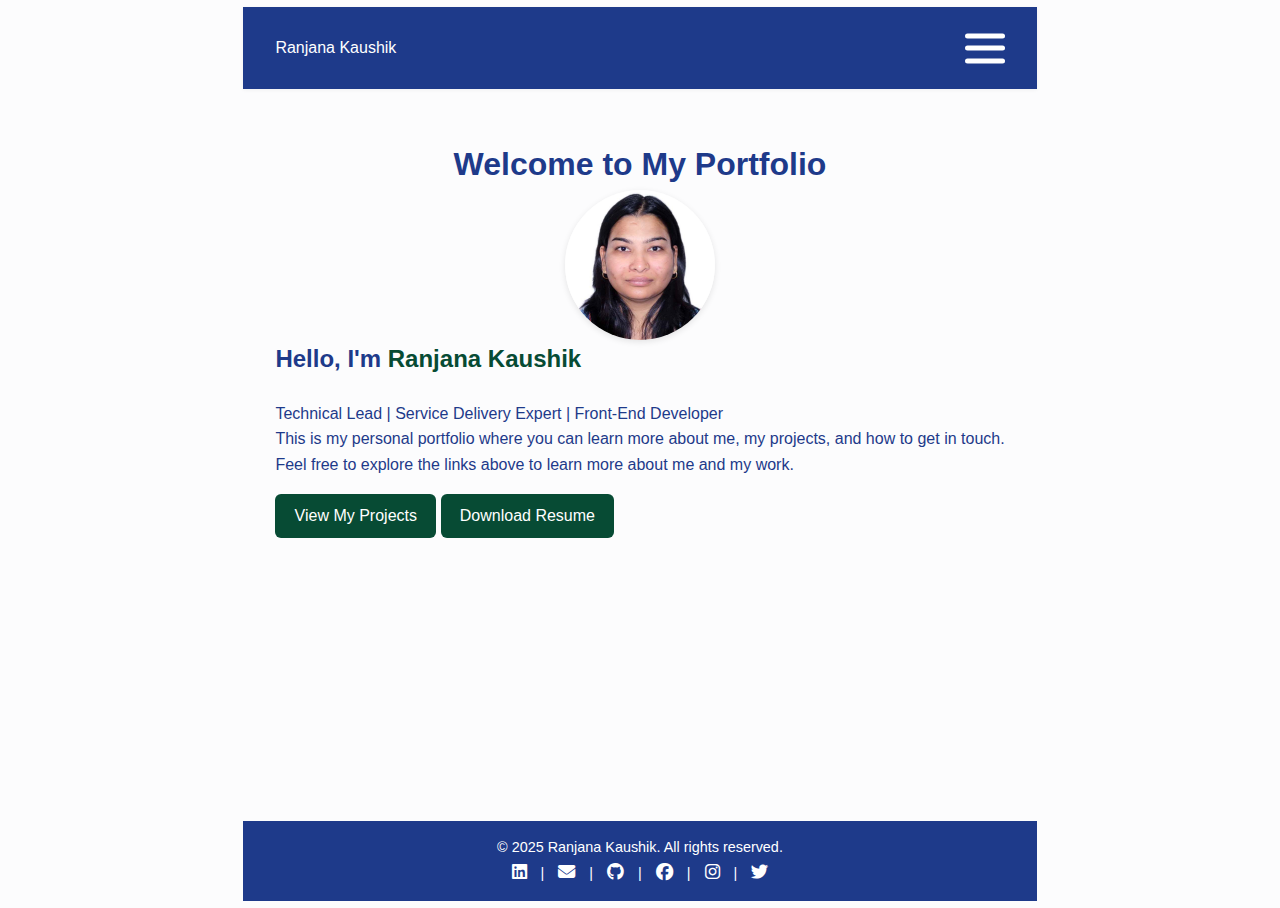
<file: index.html>
<!DOCTYPE html>
<html lang="en">
<head>
    <meta charset="UTF-8">
    <meta name="viewport" content="width=device-width, initial-scale=1.0">
    <title>Home Page</title>
    <link rel="stylesheet" href="./styles/style.css">
    <script src="./scripts/script.js" defer></script>
    <link rel="stylesheet" href="https://cdnjs.cloudflare.com/ajax/libs/font-awesome/6.4.2/css/all.min.css">
    <link rel="icon" type="image/x-icon" href="favicon.ico">
</head>
<body>
<div id="container">
  <div id="header">
    <div class="off-screen-menu">
      <a href="index.html" class="current">Home</a>
      <a href="about.html">About Me</a>
      <a href="projects.html">Projects</a>
      <a href="clientprojects.html">Client Projects</a>
      <a href="contact.html">Contact</a>
    </div>
   
    <nav>
      <div>Ranjana Kaushik</div>
      <div class="ham-menu">
        <span></span>
        <span></span>
        <span></span>
      </div>
    </nav>

  </div>
    <section id="introduction">
        <h1>Welcome to My Portfolio</h1>
        <div id="profileimage">
            <img src="./images/profile.jpg" alt="Ranjana Kaushik – Technical Lead and Service Delivery Specialist and Front-End Developer" title="Ranjana Kaushik – Technical Lead and Service Delivery Specialist and Front-End Developer">
        </div>
        <h2>Hello, I'm <span class="highlight">Ranjana Kaushik</span></h2>
        <p>Technical Lead | Service Delivery Expert | Front-End Developer</p>
        <p>This is my personal portfolio where you can learn more about me, my projects, and how to get in touch.</p>
        <p>Feel free to explore the links above to learn more about me and my work.</p>
        <a href="projects.html" class="btn">View My Projects</a>
        <a href="./docs/Ranjana_Kaushik_Resume.pdf" class="btn" download>Download Resume</a>    
    </section>
    <button id="backToTop" onclick="window.scrollTo({top: 0, behavior: 'smooth'});">Top</button>
    <div id="footer">
        <footer>
            <p>&copy; 2025 Ranjana Kaushik. All rights reserved.</p>
            <div class="social-icons">
              <a href="https://linkedin.com/in/ranjana-k-0b615b68" target="_blank" aria-label="LinkedIn"><i class="fab fa-linkedin"></i></a> |
              <a href="mailto:ranjanaeng@gmail.com" aria-label="Email"><i class="fas fa-envelope"></i></a> |
              <a href="https://github.com/ranjanaeng" target="_blank" aria-label="GitHub"><i class="fab fa-github"></i></a> |
              <a href="https://www.facebook.com/ranjana.kaushik.9" aria-label="Facebook"><i class="fab fa-facebook"></i></a> |
              <a href="https://www.instagram.com/ranjan_chandan_nivika_nivik/" target="_blank" aria-label="Instagram"><i class="fab fa-instagram"></i></a> |
              <a href="https://x.com/RanjanaKaushik1" target="_blank" aria-label="Twitter"><i class="fab fa-twitter"></i></a>
            </div>
          </footer>
    </div>
</div>
</body>
</html>
</file>
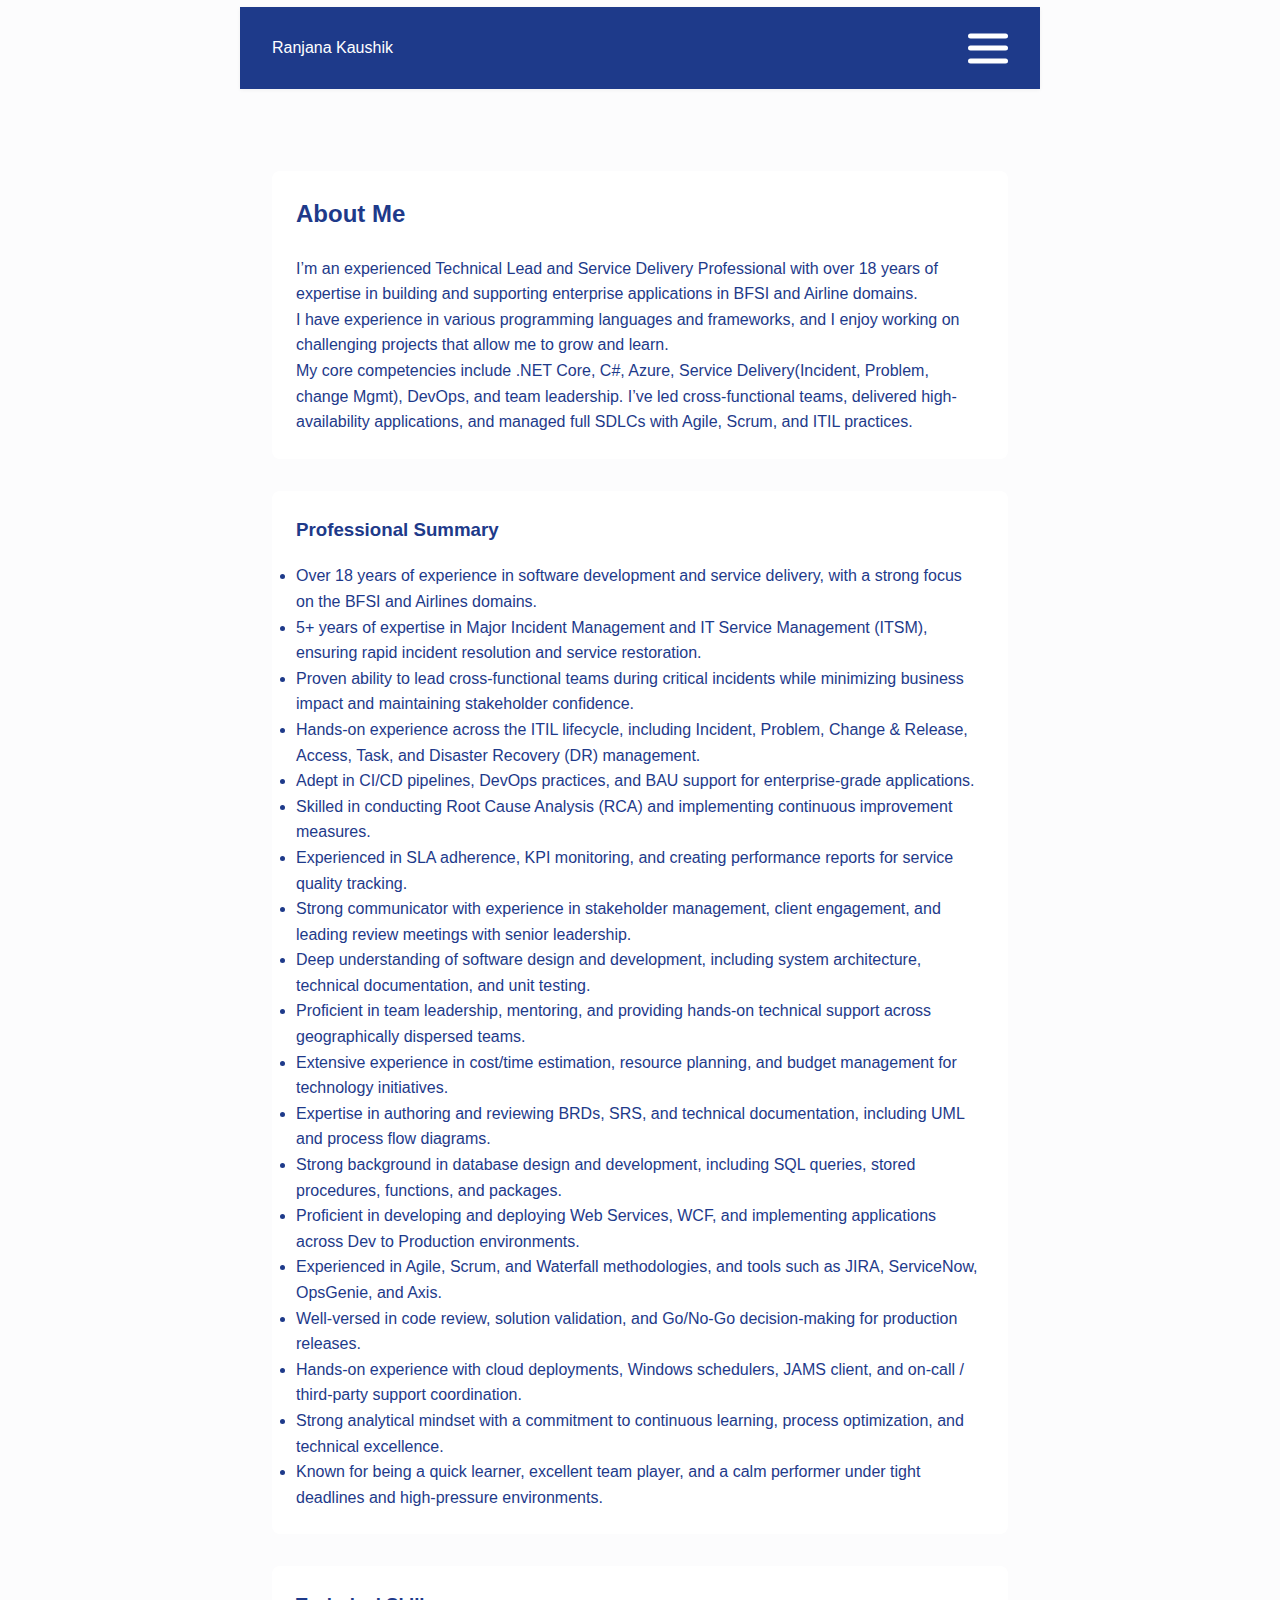
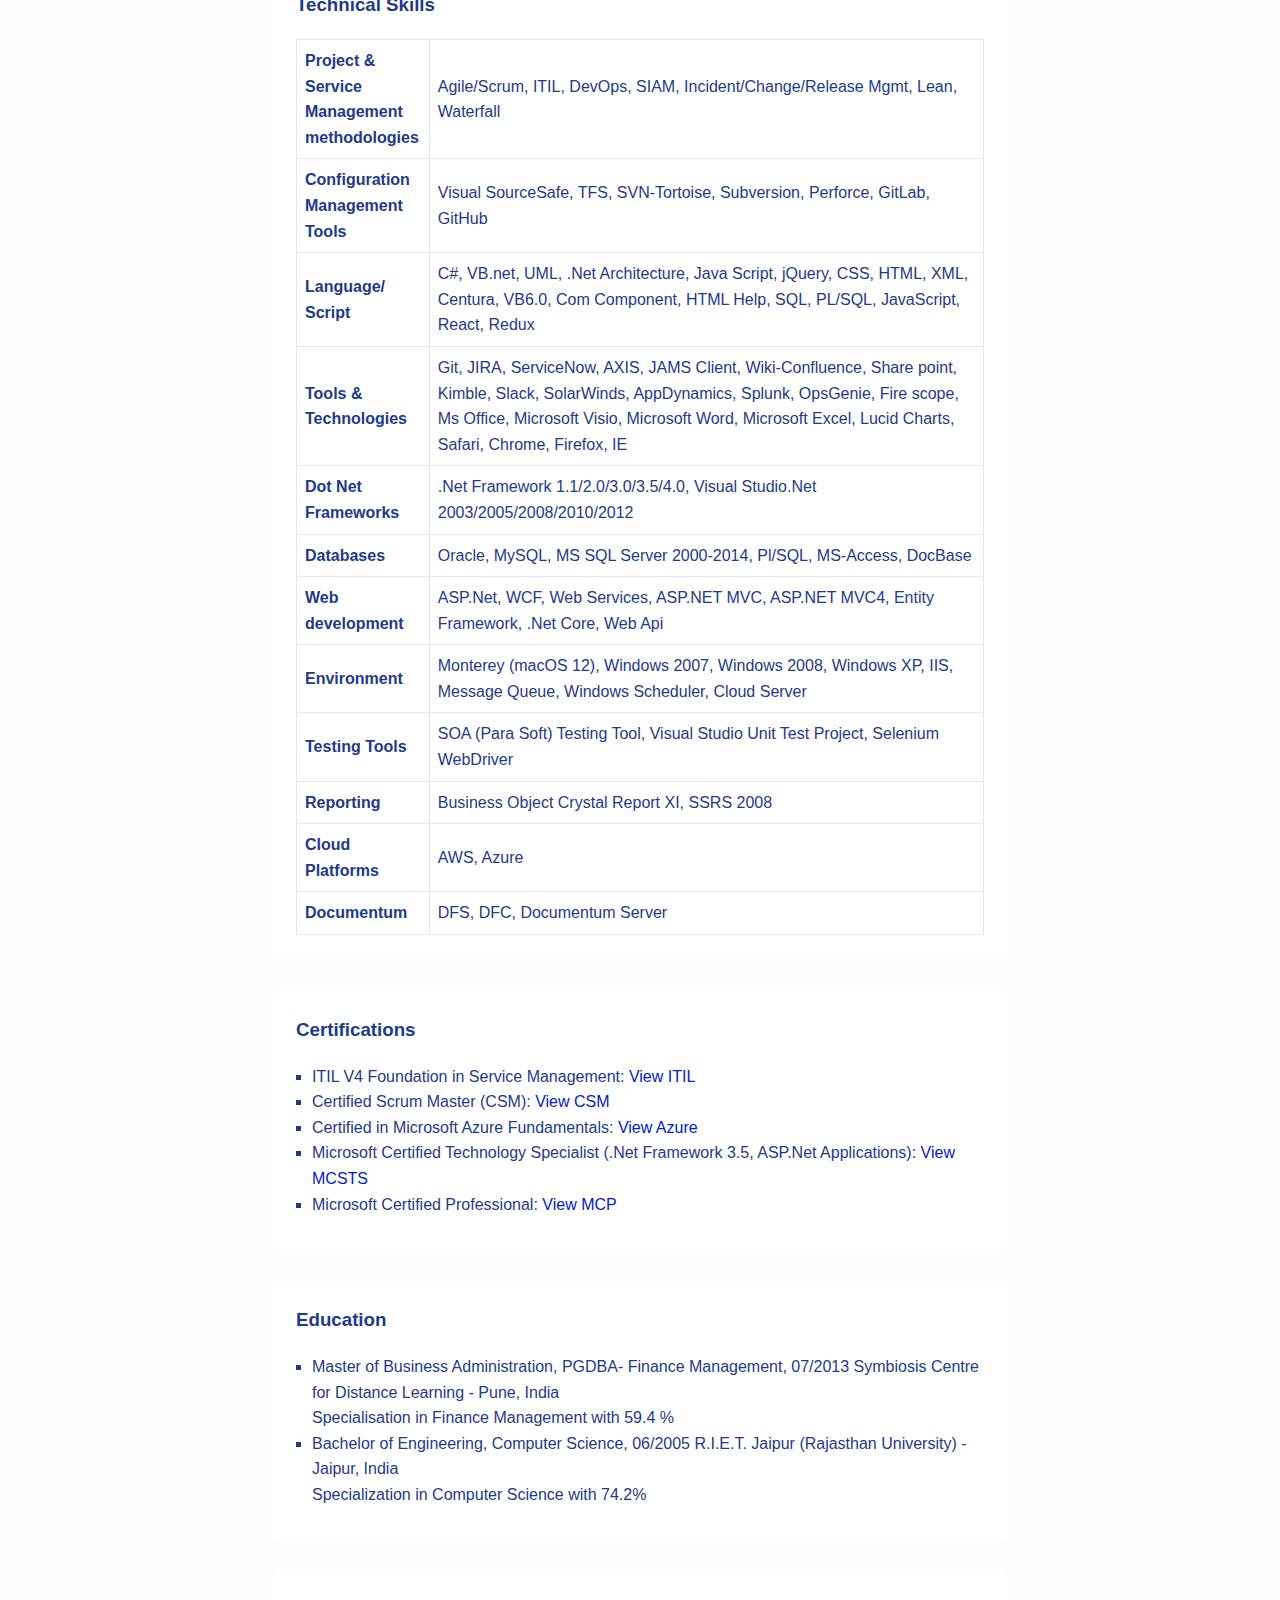
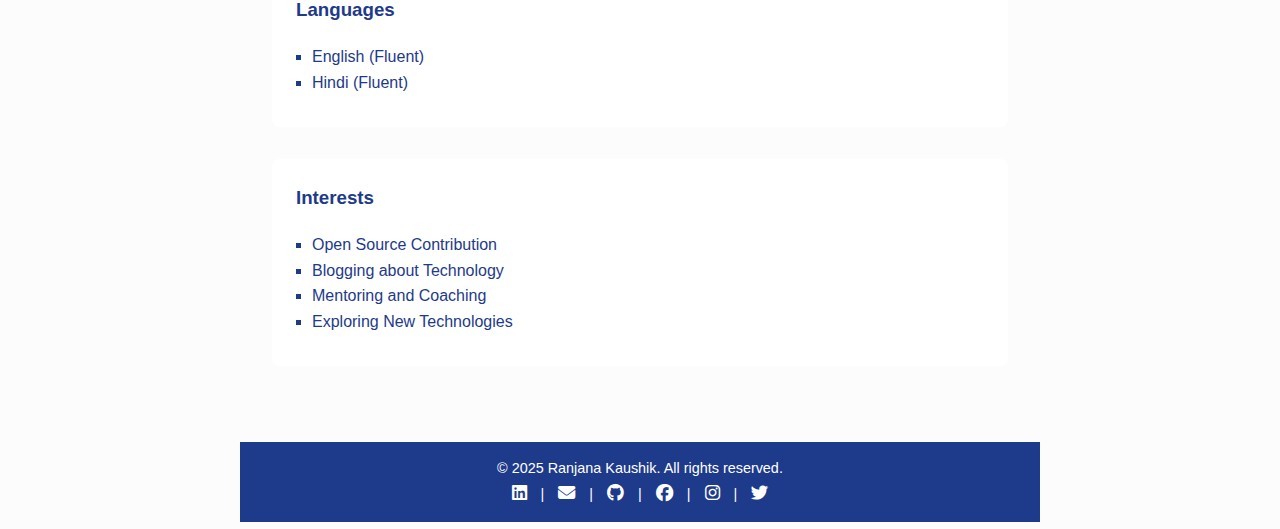
<file: about.html>
<!DOCTYPE html>
<html lang="en">
<head>
    <meta charset="UTF-8">
    <meta name="viewport" content="width=device-width, initial-scale=1.0">
    <title>About Me</title>
    <link rel="stylesheet" href="./styles/style.css">
    <script src="./scripts/script.js" defer></script>
    <link rel="stylesheet" href="https://cdnjs.cloudflare.com/ajax/libs/font-awesome/6.4.2/css/all.min.css">
    <link rel="icon" type="image/x-icon" href="favicon.ico">
</head>
<body>
<div id="container">
  <div id="header">
    <div class="off-screen-menu">
        <a href="index.html">Home</a>
        <a href="about.html" class="current">About Me</a>
        <a href="projects.html">Projects</a>
        <a href="clientprojects.html">Client Projects</a>
        <a href="contact.html">Contact</a>
    </div>
   
    <nav>
      <div>Ranjana Kaushik</div>
      <div class="ham-menu">
        <span></span>
        <span></span>
        <span></span>
      </div>
    </nav>

  </div>
    <section id="aboutme" class="visible">
        <div id="aboutme-summary">
        <h2>About Me</h2>
        <p>I’m an experienced Technical Lead and Service Delivery Professional with over 18 years of expertise in building and supporting enterprise applications in BFSI and Airline domains.</p>
        <p>I have experience in various programming languages and frameworks, and I enjoy working on challenging projects that allow me to grow and learn.</p>
        <p>My core competencies include .NET Core, C#, Azure, Service  Delivery(Incident, Problem, change Mgmt), DevOps, and team leadership. I’ve led cross-functional teams, delivered high-availability applications, and managed full SDLCs with Agile, Scrum, and ITIL practices.</p>
        </div>
        <div id="professional-summary">
            <h3>Professional Summary</h3>
            <div>
                <ul id="summary-list">
                    <li>Over 18 years of experience in software development and service delivery, with a strong focus on the BFSI and Airlines domains. </li>
                    <li>5+ years of expertise in Major Incident Management and IT Service Management (ITSM), ensuring rapid incident resolution and service restoration.</li>
                    <li>Proven ability to lead cross-functional teams during critical incidents while minimizing business impact and maintaining stakeholder confidence.</li>
                    <li>Hands-on experience across the ITIL lifecycle, including Incident, Problem, Change & Release, Access, Task, and Disaster Recovery (DR) management.</li>
                    <li>Adept in CI/CD pipelines, DevOps practices, and BAU support for enterprise-grade applications.</li>
                    <li>Skilled in conducting Root Cause Analysis (RCA) and implementing continuous improvement measures.</li>
                    <li>Experienced in SLA adherence, KPI monitoring, and creating performance reports for service quality tracking.</li>
                    <li>Strong communicator with experience in stakeholder management, client engagement, and leading review meetings with senior leadership.</li>
                    <li>Deep understanding of software design and development, including system architecture, technical documentation, and unit testing.</li>
                    <li>Proficient in team leadership, mentoring, and providing hands-on technical support across geographically dispersed teams.</li>
                    <li>Extensive experience in cost/time estimation, resource planning, and budget management for technology initiatives.</li>
                    <li>Expertise in authoring and reviewing BRDs, SRS, and technical documentation, including UML and process flow diagrams.</li>
                    <li>Strong background in database design and development, including SQL queries, stored procedures, functions, and packages.</li>
                    <li>Proficient in developing and deploying Web Services, WCF, and implementing applications across Dev to Production environments.</li>
                    <li>Experienced in Agile, Scrum, and Waterfall methodologies, and tools such as JIRA, ServiceNow, OpsGenie, and Axis.</li>
                    <li>Well-versed in code review, solution validation, and Go/No-Go decision-making for production releases.</li>
                    <li>Hands-on experience with cloud deployments, Windows schedulers, JAMS client, and on-call / third-party support coordination.</li>
                    <li>Strong analytical mindset with a commitment to continuous learning, process optimization, and technical excellence.</li>
                    <li>Known for being a quick learner, excellent team player, and a calm performer under tight deadlines and high-pressure environments.</li>                    
                </ul>
            </div>
        </div>
        <div id="technical-skills">
            <h3>Technical Skills</h3>
            <div>
                <table id="technical-skills-table">
                    <tr>
                        <th>Project & Service Management methodologies</th>
                        <td>Agile/Scrum, ITIL, DevOps, SIAM, Incident/Change/Release Mgmt, Lean, Waterfall</td>
                    </tr>
                    <tr>
                        <th>Configuration Management Tools</th>
                        <td>Visual SourceSafe, TFS, SVN-Tortoise, Subversion, Perforce, GitLab, GitHub</td>
                    </tr>
                    <tr>
                        <th>Language/ Script</th>
                        <td>C#, VB.net, UML, .Net Architecture, Java Script, jQuery, CSS, HTML, XML, Centura, VB6.0, Com Component, HTML Help, 
                            SQL, PL/SQL, JavaScript, React, Redux</td>
                    </tr>
                    <tr>
                        <th>Tools & Technologies</th>
                        <td>Git, JIRA, ServiceNow, AXIS, JAMS Client, Wiki-Confluence, Share point, Kimble, Slack, SolarWinds, AppDynamics, Splunk, OpsGenie, Fire scope, Ms Office, Microsoft Visio, Microsoft Word, Microsoft Excel, Lucid Charts, Safari, Chrome, Firefox, IE</td>
                    </tr>
                    <tr>
                        <th>Dot Net Frameworks</th>
                        <td>.Net Framework 1.1/2.0/3.0/3.5/4.0, Visual Studio.Net 2003/2005/2008/2010/2012 </td>
                    </tr>
                    <tr>
                        <th>Databases</th>
                        <td>Oracle, MySQL, MS SQL Server 2000-2014, Pl/SQL, MS-Access, DocBase </td>
                    </tr>
                    <tr>
                        <th>Web development</th>
                        <td>ASP.Net, WCF, Web Services, ASP.NET MVC, ASP.NET MVC4, Entity Framework, .Net Core, Web Api </td>
                    </tr>
                    <tr>
                        <th>Environment</th>
                        <td>Monterey (macOS 12), Windows 2007, Windows 2008, Windows XP, IIS, 
                            Message Queue, Windows Scheduler, Cloud Server </td>
                    </tr>
                    <tr>
                        <th>Testing Tools</th>
                        <td>SOA (Para Soft) Testing Tool, Visual Studio Unit Test Project, Selenium WebDriver</td>
                    </tr>
                    <tr>
                        <th>Reporting</th>
                        <td>Business Object Crystal Report XI, SSRS 2008 </td>
                    </tr>
                    <tr>
                        <th>Cloud Platforms</th>
                        <td>AWS, Azure</td>
                    </tr>
                    <tr>
                        <th>Documentum</th>
                        <td>DFS, DFC, Documentum Server </td>
                    </tr>
                </table>
            </div>
        </div>
        <div id="certifications">
            <h3>Certifications</h3>
            <div>
                <ul id="certification-list">
                    <li>ITIL V4 Foundation in Service Management: <a href="./certifications/ITIL-Certificate.pdf">View ITIL</a> </li>
                    <li>Certified Scrum Master (CSM): <a href="./certifications/CSM-Certificate.png">View CSM</a></li>
                    <li>Certified in Microsoft Azure Fundamentals: <a href="./certifications/Azure-Certificate.pdf">View Azure</a></li>
                    <li>Microsoft Certified Technology Specialist (.Net Framework 3.5, ASP.Net Applications): <a href="./certifications/MCTS.pdf">View MCSTS</a></li>
                    <li>Microsoft Certified Professional: <a href="./certifications/Microsoft-Certificate.pdf">View MCP</a></li>
                </ul>
            </div>
        </div>
        <div id="education">
            <h3>Education</h3>
            <div>
                <ul id="education-list">
                    <li>Master of Business Administration, PGDBA- Finance Management, 07/2013 Symbiosis Centre for Distance Learning - Pune, India
                        <p>Specialisation in Finance Management with 59.4 % </p></li>
                    <li>Bachelor of Engineering, Computer Science, 06/2005 R.I.E.T. Jaipur (Rajasthan University) - Jaipur, India
                        <p>Specialization in Computer Science with 74.2%</p></li>
                </ul>
            </div>
        </div>
        <div id="languages">
            <h3>Languages</h3>
            <div>
                <ul id="language-list">
                    <li>English (Fluent)</li>
                    <li>Hindi (Fluent)</li>
                </ul>
            </div>
        </div>
        <div id="interests">
            <h3>Interests</h3>
            <div>
                <ul id="interest-list">
                    <li>Open Source Contribution</li>
                    <li>Blogging about Technology</li>
                    <li>Mentoring and Coaching</li>
                    <li>Exploring New Technologies</li>
                </ul>
            </div>
        </div>
    </section>
    <button id="backToTop" onclick="window.scrollTo({top: 0, behavior: 'smooth'});">Top</button>
    <div id="footer">
    <footer>
        <p>&copy; 2025 Ranjana Kaushik. All rights reserved.</p>
        <div class="social-icons">
          <a href="https://linkedin.com/in/ranjana-k-0b615b68" target="_blank" aria-label="LinkedIn"><i class="fab fa-linkedin"></i></a> |
          <a href="mailto:ranjanaeng@gmail.com" aria-label="Email"><i class="fas fa-envelope"></i></a> |
          <a href="https://github.com/ranjanaeng" target="_blank" aria-label="GitHub"><i class="fab fa-github"></i></a> |
          <a href="https://www.facebook.com/ranjana.kaushik.9" aria-label="Facebook"><i class="fab fa-facebook"></i></a> |
          <a href="https://www.instagram.com/ranjan_chandan_nivika_nivik/" target="_blank" aria-label="Instagram"><i class="fab fa-instagram"></i></a> |
          <a href="https://x.com/RanjanaKaushik1" target="_blank" aria-label="Twitter"><i class="fab fa-twitter"></i></a>
        </div>
      </footer>
</div>
</div>
</body>
</html>
</file>
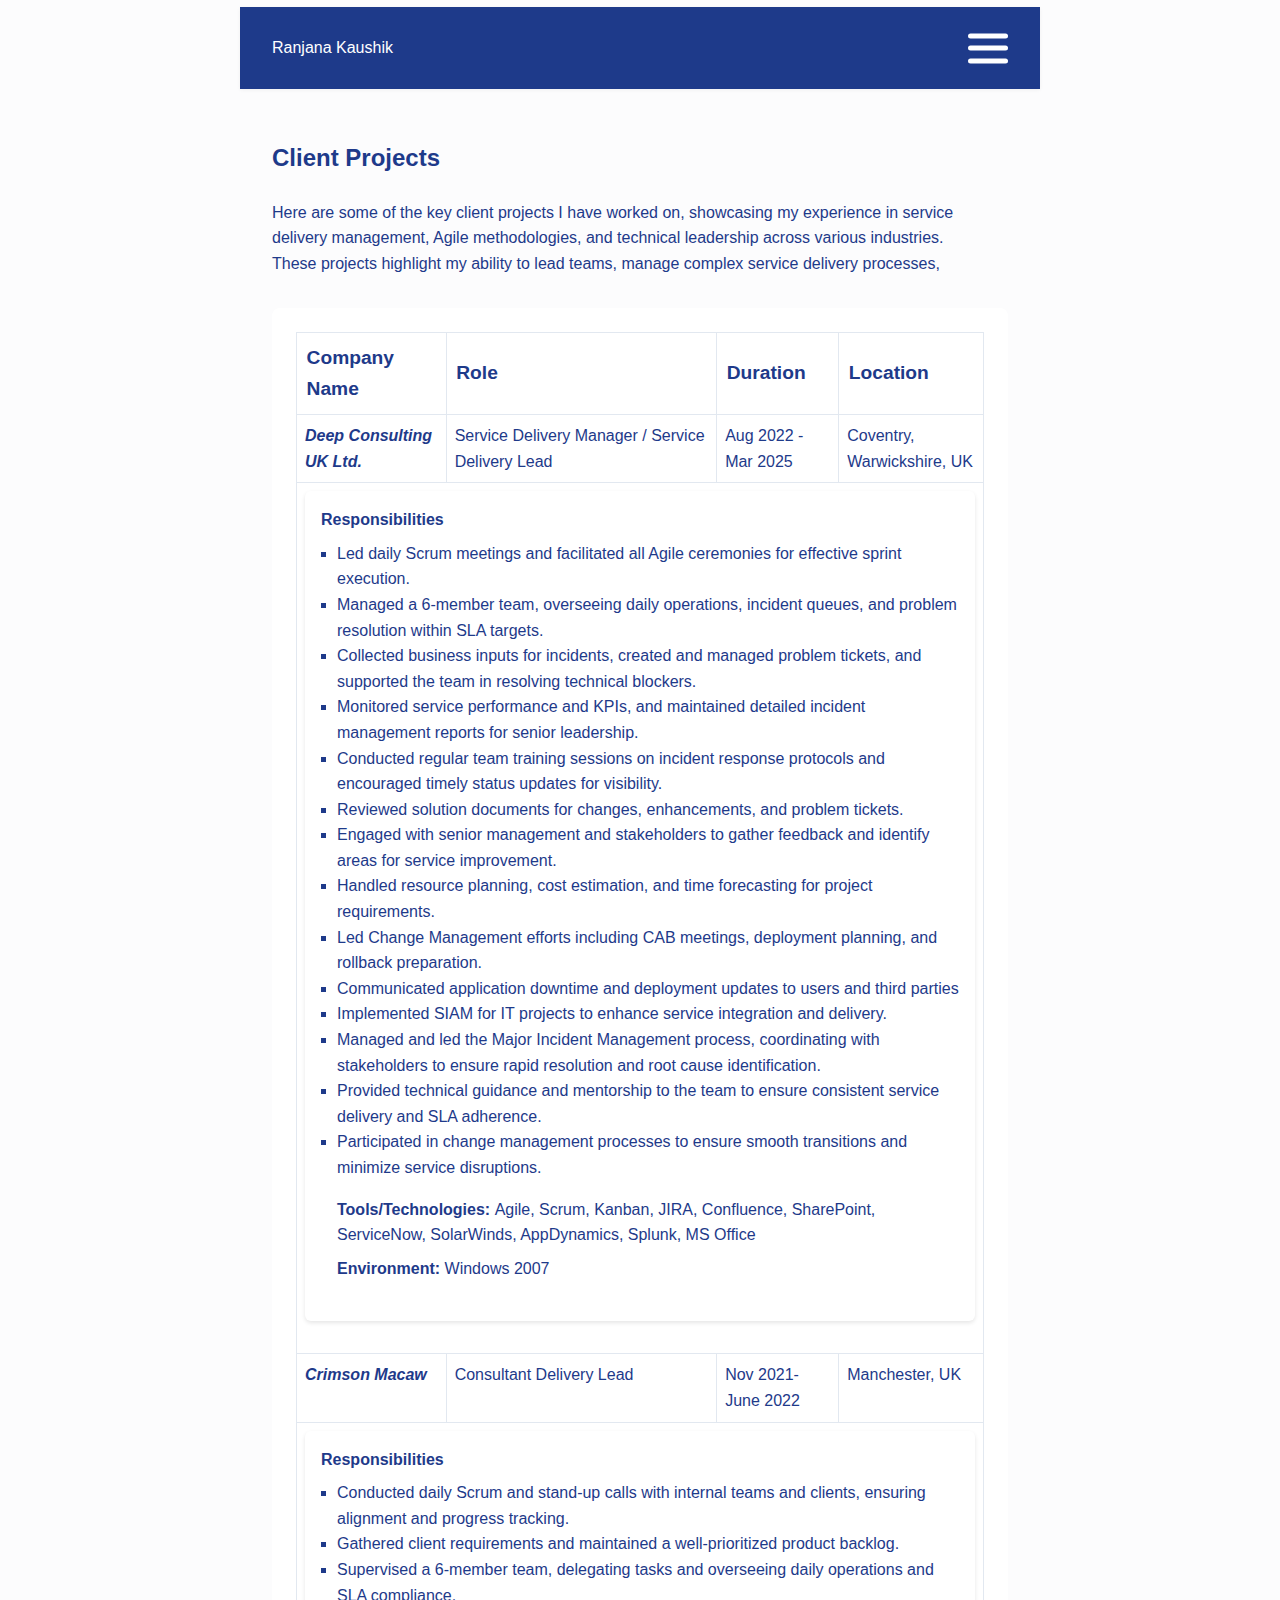
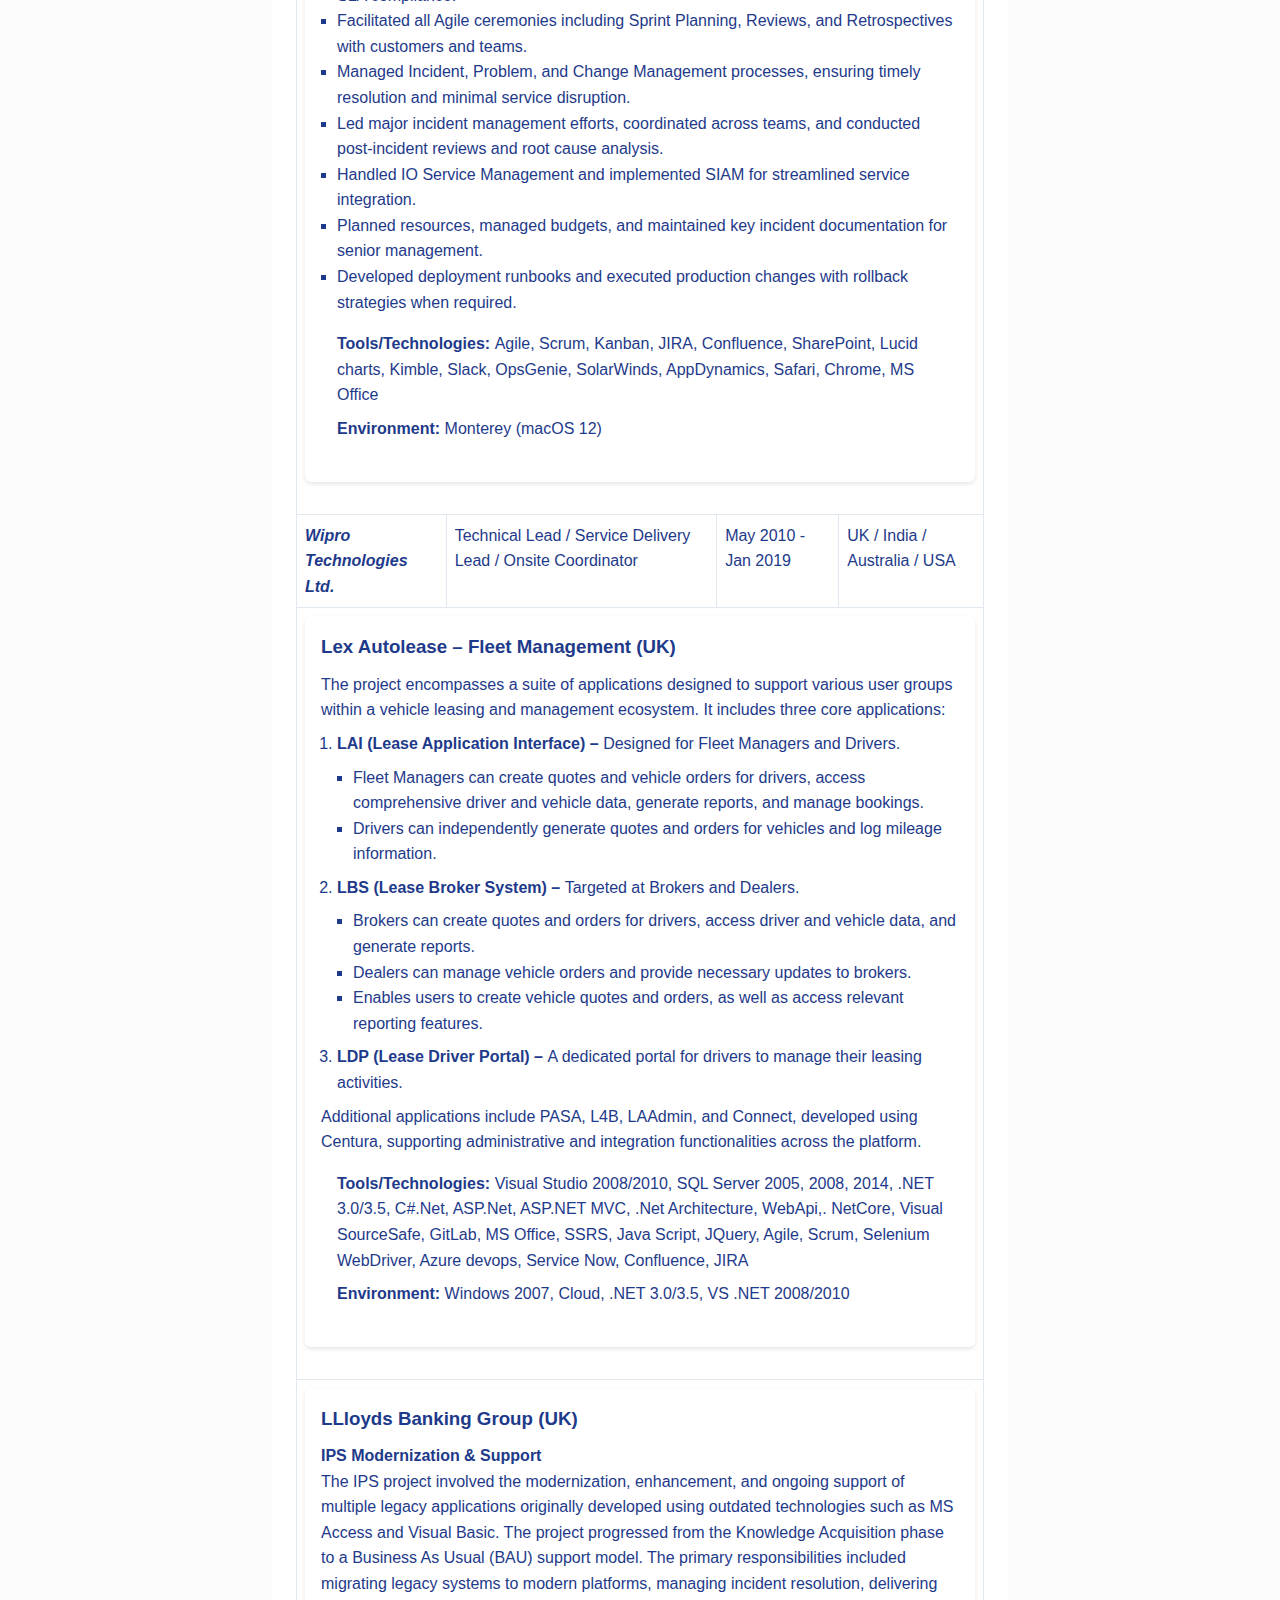
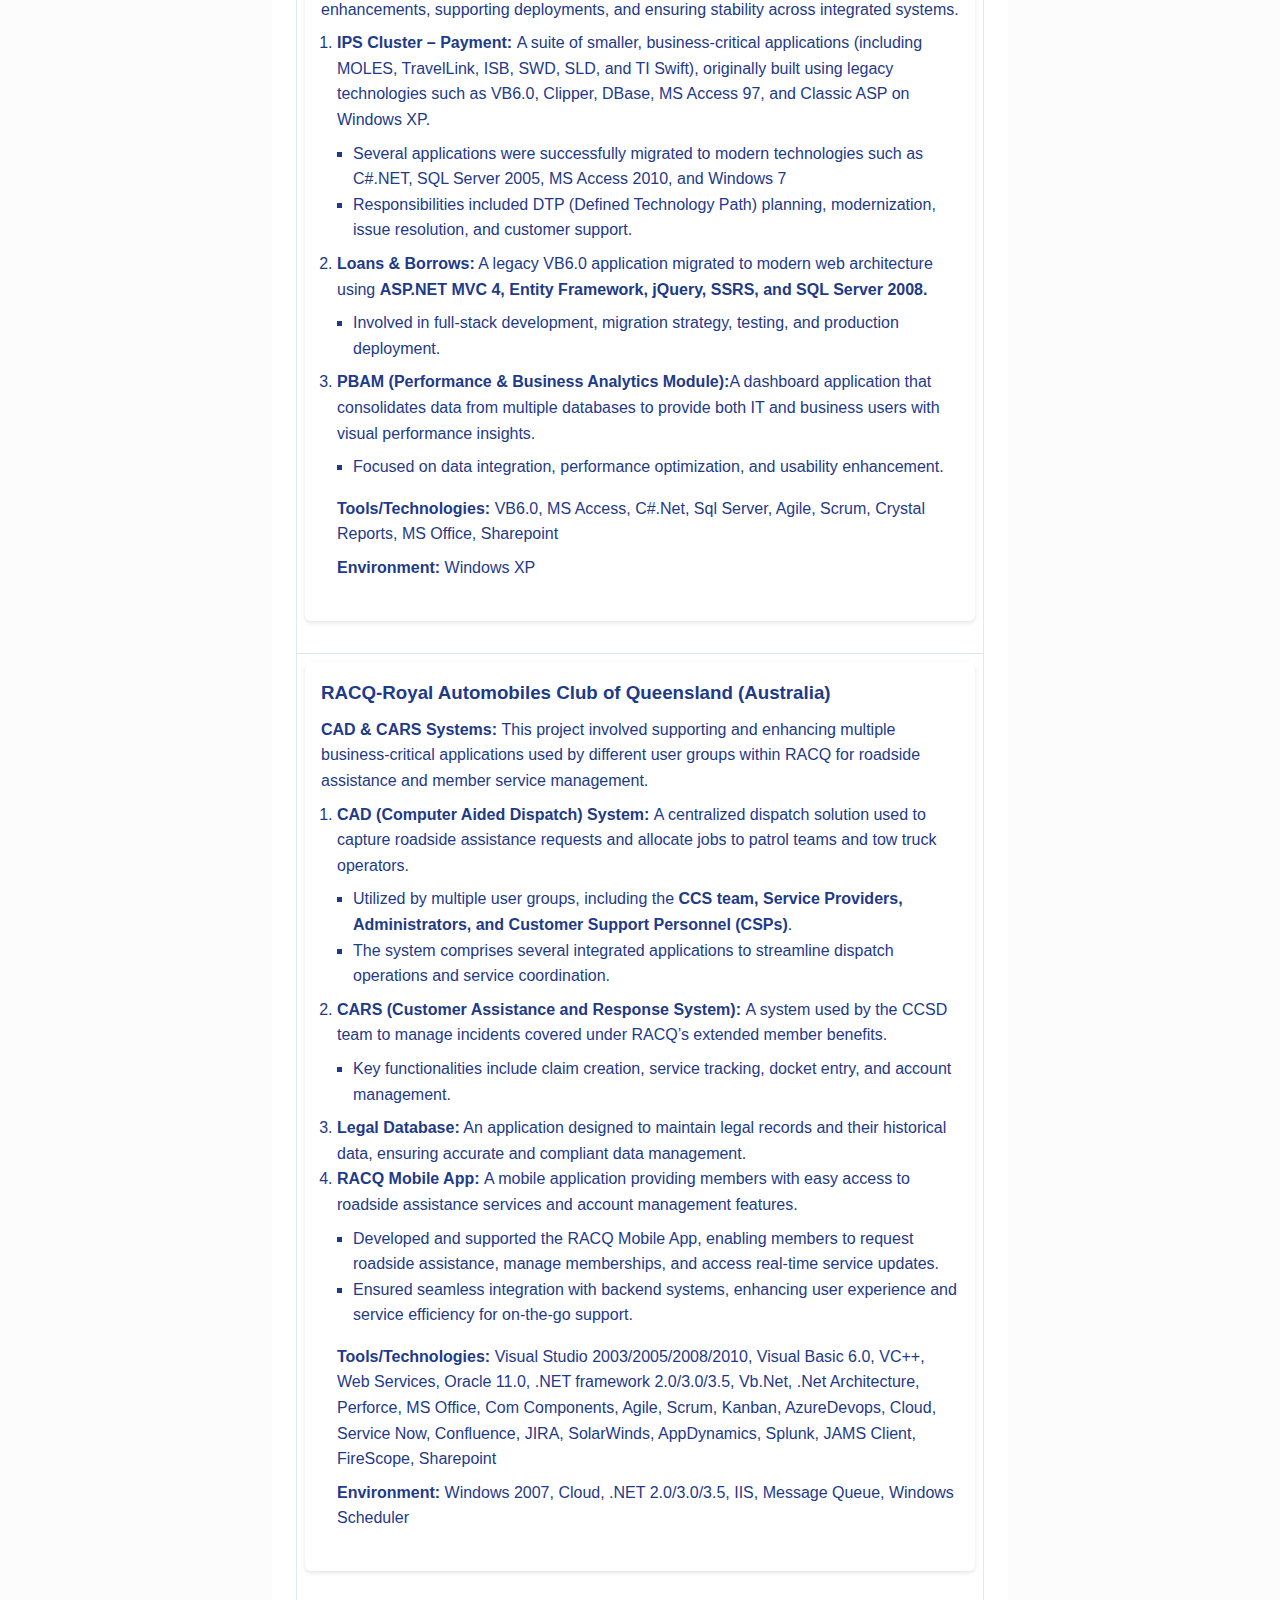
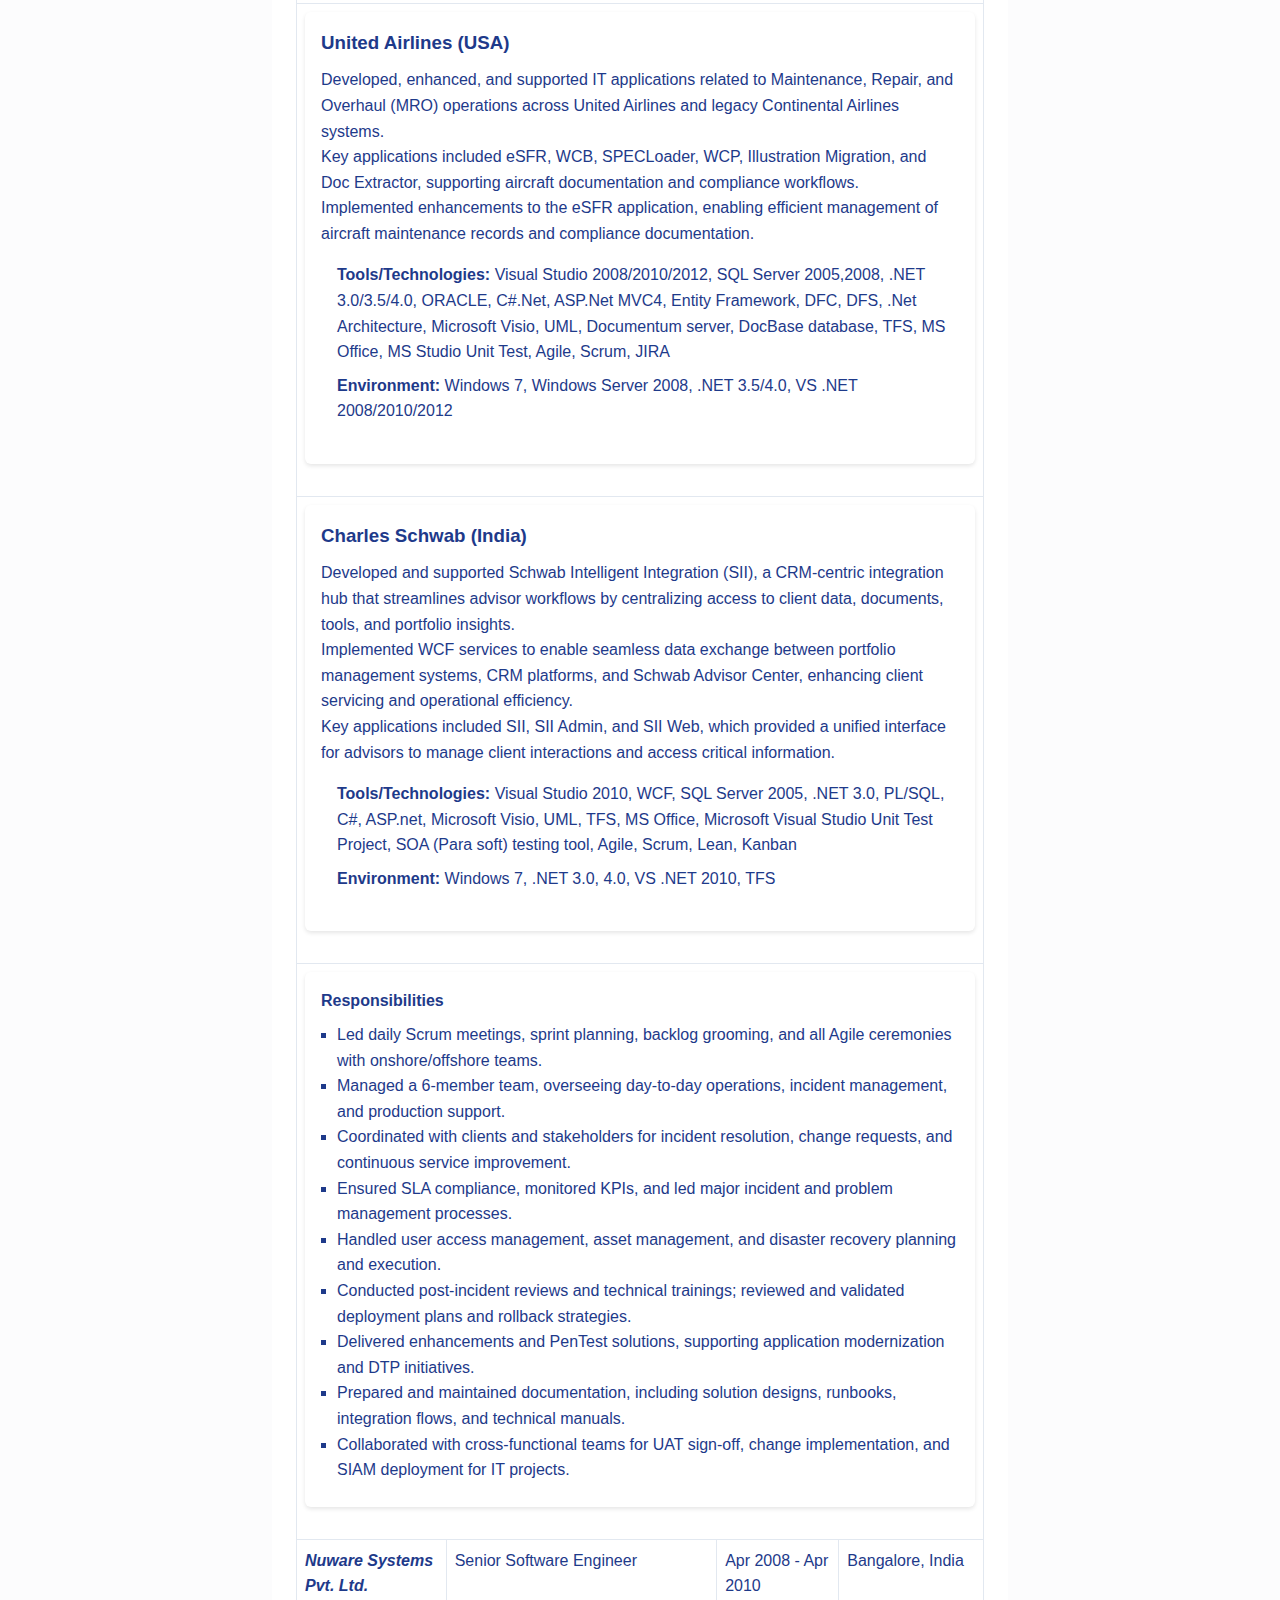
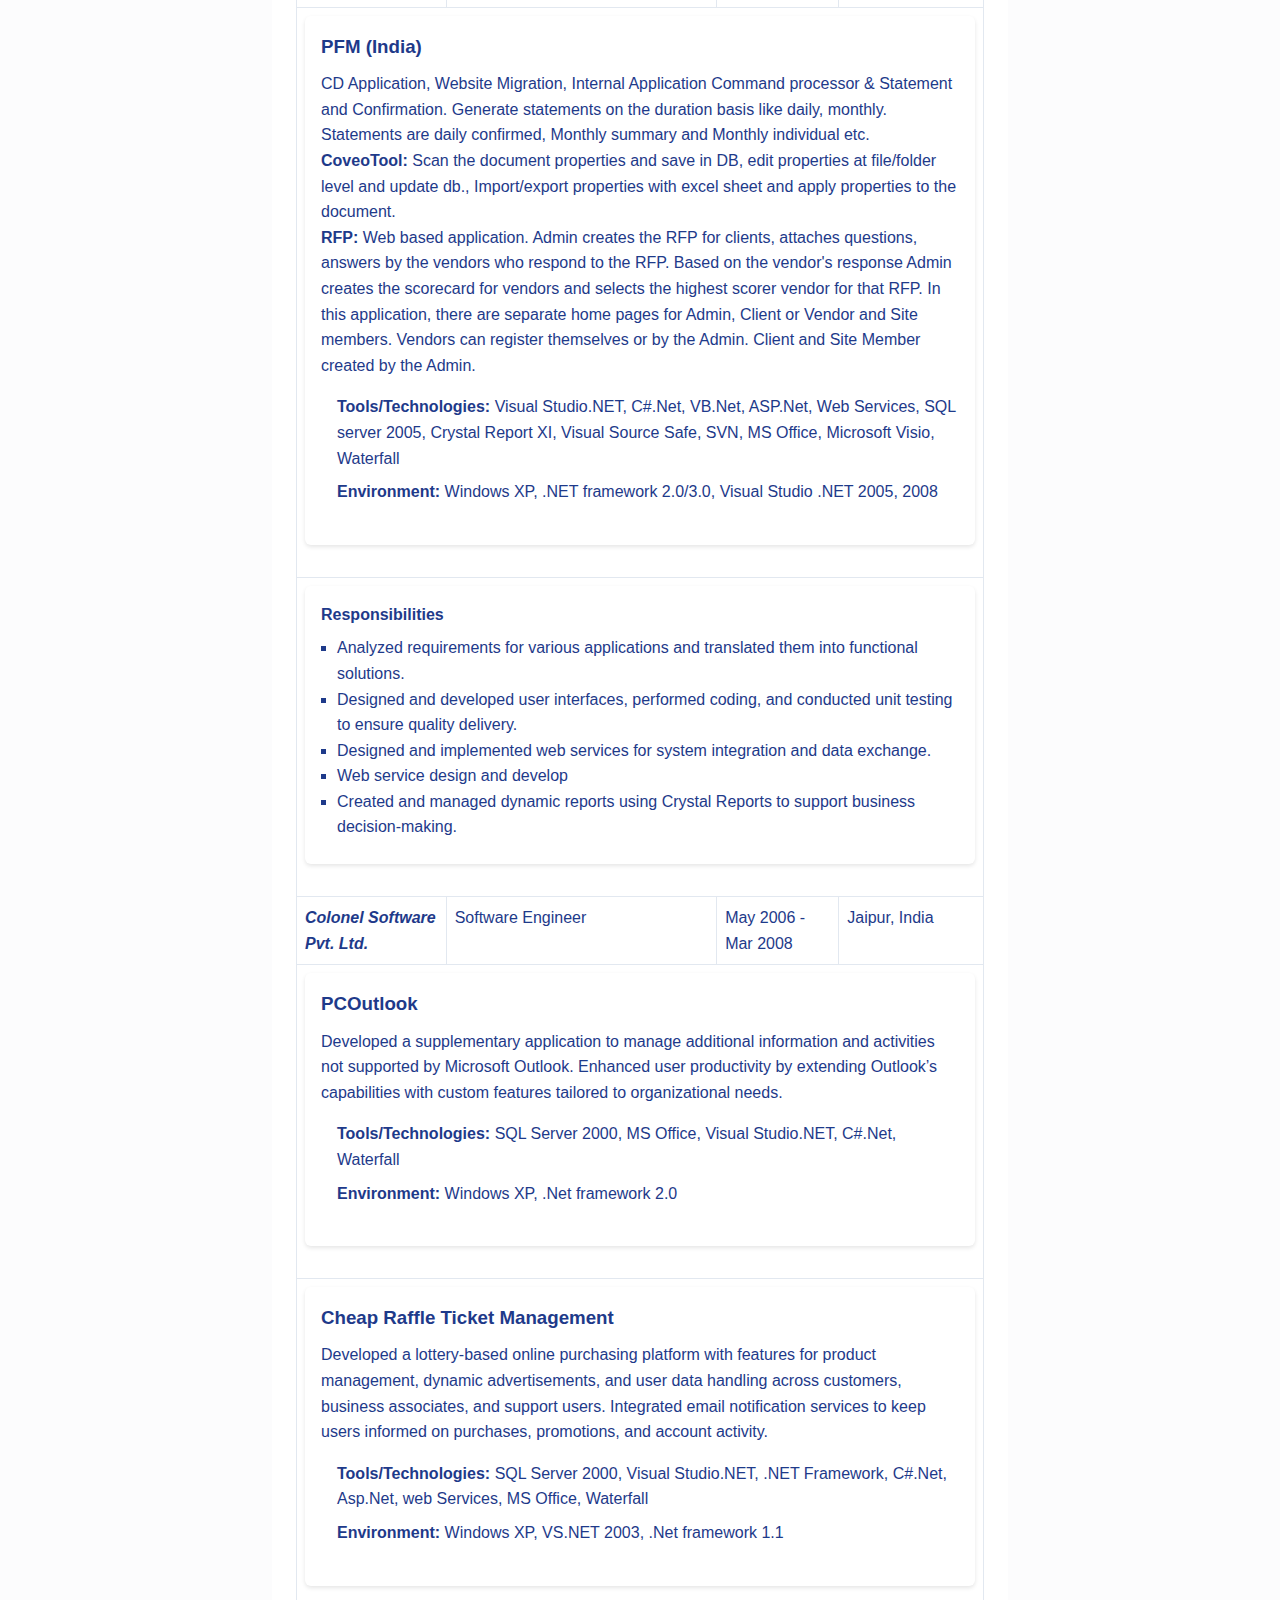
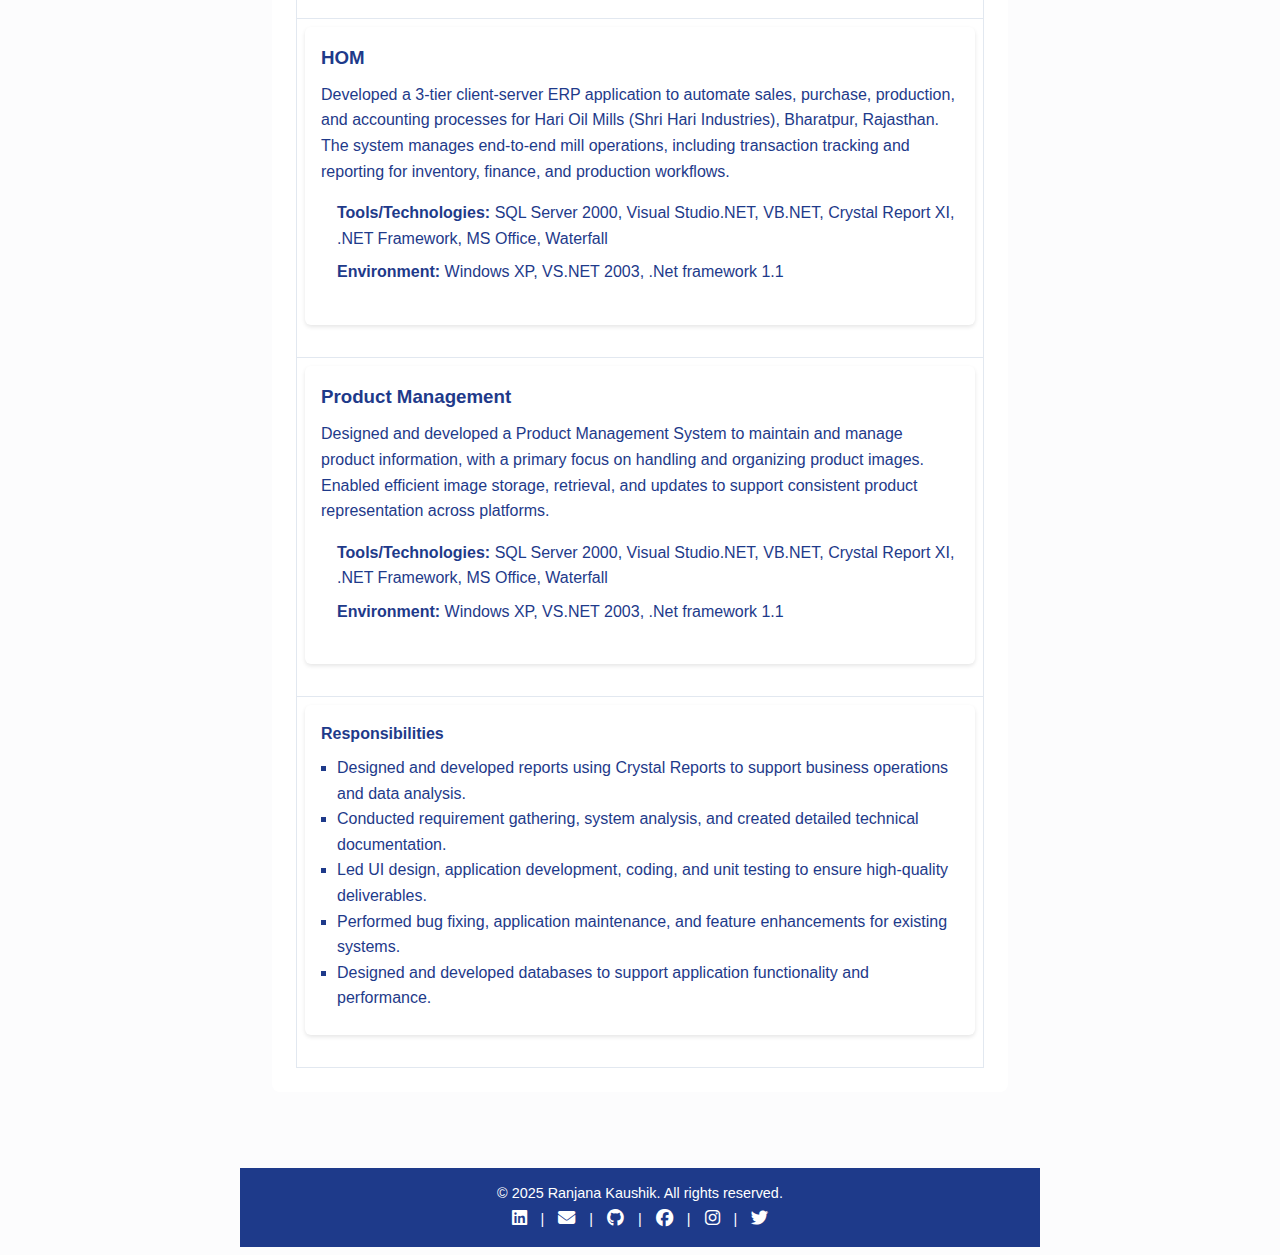
<file: clientprojects.html>
<!DOCTYPE html>
<html lang="en">
<head>
    <meta charset="UTF-8">
    <meta name="viewport" content="width=device-width, initial-scale=1.0">
    <title>Client Projects</title>
    <link rel="stylesheet" href="./styles/style.css">
    <script src="./scripts/script.js" defer></script>
    <link rel="stylesheet" href="https://cdnjs.cloudflare.com/ajax/libs/font-awesome/6.4.2/css/all.min.css">
    <link rel="icon" type="image/x-icon" href="favicon.ico">
</head>
<body>
<div id="container">
  <div id="header">
    <div class="off-screen-menu">
        <a href="index.html">Home</a>
        <a href="about.html">About Me</a>
        <a href="projects.html">Projects</a>
        <a href="clientprojects.html" class="current">Client Projects</a>
        <a href="contact.html">Contact</a>
    </div>
   
    <nav>
      <div>Ranjana Kaushik</div>
      <div class="ham-menu">
        <span></span>
        <span></span>
        <span></span>
      </div>
    </nav>

  </div>
    <section id="clientprojects">
        <h2>Client Projects</h2>
        <p>Here are some of the key client projects I have worked on, showcasing my experience in service delivery management, Agile methodologies, and technical leadership across various industries.</p>
        <p>These projects highlight my ability to lead teams, manage complex service delivery processes,
        <div id="client-projects-list">
            <table class="project-table">
            <tr>
                <th>Company Name</th>
                <th>Role</th>
                <th>Duration</th>
                <th>Location</th>
            </tr>
            <tr>
                <td><b><i>Deep Consulting UK Ltd.</i></b></td>
                <td>Service Delivery Manager / Service Delivery Lead</td>
                <td>Aug 2022 - Mar 2025 </td>
                <td>Coventry, Warwickshire, UK</td>
            </tr>
            <tr>
                <td colspan="4">
                    <div class="project">
                        <h4>Responsibilities</h4>
                        <ul class="summary-list">
                            <li>Led daily Scrum meetings and facilitated all Agile ceremonies for effective sprint execution.</li>
                            <li>Managed a 6-member team, overseeing daily operations, incident queues, and problem resolution within SLA targets.</li>
                            <li>Collected business inputs for incidents, created and managed problem tickets, and supported the team in resolving technical blockers.</li>
                            <li>Monitored service performance and KPIs, and maintained detailed incident management reports for senior leadership.</li>
                            <li>Conducted regular team training sessions on incident response protocols and encouraged timely status updates for visibility.</li>
                            <li>Reviewed solution documents for changes, enhancements, and problem tickets.</li>
                            <li>Engaged with senior management and stakeholders to gather feedback and identify areas for service improvement.</li>
                            <li>Handled resource planning, cost estimation, and time forecasting for project requirements.</li>
                            <li>Led Change Management efforts including CAB meetings, deployment planning, and rollback preparation.</li>
                            <li>Communicated application downtime and deployment updates to users and third parties</li>
                            <li>Implemented SIAM for IT projects to enhance service integration and delivery.</li>
                            <li>Managed and led the Major Incident Management process, coordinating with stakeholders to ensure rapid resolution and root cause identification.</li>
                            <li>Provided technical guidance and mentorship to the team to ensure consistent service delivery and SLA adherence.</li>
                            <li>Participated in change management processes to ensure smooth transitions and minimize service disruptions.</li>
                    </ul>
                    <ul class="Tech-Environment">
                        <li><p><strong>Tools/Technologies: </strong> Agile, Scrum, Kanban, JIRA, Confluence, SharePoint, ServiceNow, SolarWinds, AppDynamics, Splunk, MS Office</p></li>
                        <li><p><strong>Environment: </strong> Windows 2007</p></li>
                    </ul>
                    </div>
                </td>             
            </tr>
            <tr>
                <td><b><i>Crimson Macaw</i></b></td>
                <td>Consultant Delivery Lead</td>
                <td>Nov 2021- June 2022</td>
                <td>Manchester, UK</td>
            </tr>
            <tr>
                <td colspan="4">
                    <div class="project">
                    <h4>Responsibilities</h4>
                    <ul class="summary-list">
                        <li>Conducted daily Scrum and stand-up calls with internal teams and clients, ensuring alignment and progress tracking.</li>
                        <li>Gathered client requirements and maintained a well-prioritized product backlog.</li>
                        <li>Supervised a 6-member team, delegating tasks and overseeing daily operations and SLA compliance.</li>
                        <li>Facilitated all Agile ceremonies including Sprint Planning, Reviews, and Retrospectives with customers and teams.</li>
                        <li>Managed Incident, Problem, and Change Management processes, ensuring timely resolution and minimal service disruption.</li>
                        <li>Led major incident management efforts, coordinated across teams, and conducted post-incident reviews and root cause analysis.</li>
                        <li>Handled IO Service Management and implemented SIAM for streamlined service integration.</li>
                        <li>Planned resources, managed budgets, and maintained key incident documentation for senior management.</li>
                        <li>Developed deployment runbooks and executed production changes with rollback strategies when required.</li>
                    </ul>
                    <ul class="Tech-Environment">
                        <li><p><strong>Tools/Technologies: </strong>Agile, Scrum, Kanban, JIRA, Confluence, SharePoint, Lucid charts, Kimble, Slack, OpsGenie, SolarWinds, AppDynamics, Safari, Chrome, MS Office</p></li>
                        <li><p><strong>Environment: </strong>Monterey (macOS 12)</p></li>
                    </ul>
                    </div>
                </td>
            </tr>
            <tr>
                <td><b><i>Wipro Technologies Ltd.</i></b></td>
                <td>Technical Lead / Service Delivery Lead / Onsite Coordinator</td>
                <td>May 2010 - Jan 2019</td>
                <td>UK / India / Australia / USA</td>
            </tr>
            <tr>
                <td colspan="4">
                    <div class="project">
                    <h3>Lex Autolease – Fleet Management (UK)</h3>
                    <p> The project encompasses a suite of applications designed to support various user groups within a vehicle leasing and management ecosystem. It includes three core applications:
                        <ol class="order-list">
                        <li>
                            <b>LAI (Lease Application Interface) – </b> Designed for Fleet Managers and Drivers.
                                <ul class="summary-list">
                                    <li>Fleet Managers can create quotes and vehicle orders for drivers, access comprehensive driver and vehicle data, generate reports, and manage bookings.</li>
                                    <li>Drivers can independently generate quotes and orders for vehicles and log mileage information.</li>
                                </ul>
                        </li>
                        <li>
                            <b>LBS (Lease Broker System) – </b>Targeted at Brokers and Dealers.
                                <ul class="summary-list">
                                    <li>Brokers can create quotes and orders for drivers, access driver and vehicle data, and generate reports.</li>
                                    <li>Dealers can manage vehicle orders and provide necessary updates to brokers.</li>
                                    <li>Enables users to create vehicle quotes and orders, as well as access relevant reporting features.</li>
                                </ul>
                        </li>
                        <li>
                            <b>LDP (Lease Driver Portal) – </b> A dedicated portal for drivers to manage their leasing activities.
                        </li>
                    </ol>
                    <p>Additional applications include PASA, L4B, LAAdmin, and Connect, developed using Centura, supporting administrative and integration functionalities across the platform.</p>
                    <ul class="Tech-Environment">
                        <li><p><strong>Tools/Technologies:</strong> Visual Studio 2008/2010, SQL Server 2005, 2008, 2014, .NET 3.0/3.5, C#.Net, ASP.Net, ASP.NET MVC, .Net Architecture, WebApi,. NetCore, Visual SourceSafe, GitLab, MS Office, SSRS, Java Script, JQuery, Agile, Scrum, Selenium WebDriver, Azure devops, Service Now, Confluence, JIRA</p></li>
                        <li><p><strong>Environment:</strong> Windows 2007, Cloud, .NET 3.0/3.5, VS .NET 2008/2010</p></li>
                    </ul>  
                </div>
                </td>
            </tr>
            <tr>
                <td colspan="4">
                    <div class="project">
                    <h3>LLloyds Banking Group (UK)</h3>
                    <p><strong>IPS Modernization & Support</strong></p>
                    <p>The IPS project involved the modernization, enhancement, and ongoing support of multiple legacy applications originally developed using outdated technologies such as MS Access and Visual Basic. The project progressed from the Knowledge Acquisition phase to a Business As Usual (BAU) support model.
                        The primary responsibilities included migrating legacy systems to modern platforms, managing incident resolution, delivering enhancements, supporting deployments, and ensuring stability across integrated systems.</p>
                    <p>
                        <ol class="order-list">
                            <li><strong>IPS Cluster – Payment: </strong> A suite of smaller, business-critical applications (including MOLES, TravelLink, ISB, SWD, SLD, and TI Swift), originally built using legacy technologies such as VB6.0, Clipper, DBase, MS Access 97, and Classic ASP on Windows XP.
                                <ul class="summary-list">
                                    <li>Several applications were successfully migrated to modern technologies such as C#.NET, SQL Server 2005, MS Access 2010, and Windows 7</li>
                                    <li>Responsibilities included DTP (Defined Technology Path) planning, modernization, issue resolution, and customer support.</li>
                                </ul>
                            </li>
                            <li><strong>Loans & Borrows:</strong> A legacy VB6.0 application migrated to modern web architecture using <strong>ASP.NET MVC 4, Entity Framework, jQuery, SSRS, and SQL Server 2008.</strong>
                                <ul class="summary-list">
                                    <li>Involved in full-stack development, migration strategy, testing, and production deployment.</li>
                                </ul>
                            </li>
                            <li><strong>PBAM (Performance & Business Analytics Module):</strong>A dashboard application that consolidates data from multiple databases to provide both IT and business users with visual performance insights.
                                <ul class="summary-list">
                                    <li>Focused on data integration, performance optimization, and usability enhancement.</li>
                                </ul>
                            </li>
                        </ol>
                    <ul class="Tech-Environment">
                        <li><p><strong>Tools/Technologies: </strong> VB6.0, MS Access, C#.Net, Sql Server, Agile, Scrum, Crystal Reports, MS Office, Sharepoint</p></li>
                        <li><p><strong>Environment: </strong> Windows XP</p> </li>
                    </ul> 
                    </div>
                </td>
            </tr>
            <tr>
                <td colspan="4">
                    <div class="project">
                    <h3>RACQ-Royal Automobiles Club of Queensland (Australia)</h3>
                    <p><strong>CAD & CARS Systems: </strong> This project involved supporting and enhancing multiple business-critical applications used by different user groups within RACQ for roadside assistance and member service management.</p>
                    <p>
                        <ol class="order-list">
                            <li><strong>CAD (Computer Aided Dispatch) System: </strong> A centralized dispatch solution used to capture roadside assistance requests and allocate jobs to patrol teams and tow truck operators.
                                <ul class="summary-list">
                                    <li>Utilized by multiple user groups, including the <strong>CCS team, Service Providers, Administrators, and Customer Support Personnel (CSPs)</strong>.</li>
                                    <li>The system comprises several integrated applications to streamline dispatch operations and service coordination.</li>
                                </ul>
                            </li>
                            <li><strong>CARS (Customer Assistance and Response System): </strong>A system used by the CCSD team to manage incidents covered under RACQ’s extended member benefits.
                                <ul class="summary-list">
                                    <li>Key functionalities include claim creation, service tracking, docket entry, and account management.</li>
                                </ul>
                            </li>
                            <li><strong>Legal Database:</strong> An application designed to maintain legal records and their historical data, ensuring accurate and compliant data management.</li>
                            <li><strong>RACQ Mobile App: </strong>A mobile application providing members with easy access to roadside assistance services and account management features.
                                <ul class="summary-list">
                                    <li>Developed and supported the RACQ Mobile App, enabling members to request roadside assistance, manage memberships, and access real-time service updates.</li>
                                    <li>Ensured seamless integration with backend systems, enhancing user experience and service efficiency for on-the-go support.</li>
                                </ul>
                            </li>
                        </ol>
                    <ul class="Tech-Environment">
                        <li><p><strong>Tools/Technologies: </strong> Visual Studio 2003/2005/2008/2010, Visual Basic 6.0, VC++, Web Services, Oracle 11.0, .NET framework 2.0/3.0/3.5, Vb.Net, .Net Architecture, Perforce, MS Office, Com Components, Agile, Scrum, Kanban, AzureDevops, Cloud, Service Now, Confluence, JIRA, SolarWinds, AppDynamics, Splunk, JAMS Client, FireScope, Sharepoint</p></li>
                        <li><p><strong>Environment: </strong> Windows 2007, Cloud, .NET 2.0/3.0/3.5, IIS, Message Queue, Windows Scheduler</p> </li>
                    </ul>
                </div>
                </td>
            </tr>
            <tr>
                <td colspan="4">
                    <div class="project">
                    <h3>United Airlines (USA)</h3>
                    <p>Developed, enhanced, and supported IT applications related to Maintenance, Repair, and Overhaul (MRO) operations across United Airlines and legacy Continental Airlines systems.</p>
                    <p>Key applications included eSFR, WCB, SPECLoader, WCP, Illustration Migration, and Doc Extractor, supporting aircraft documentation and compliance workflows.</p>
                    <p>Implemented enhancements to the eSFR application, enabling efficient management of aircraft maintenance records and compliance documentation.</p>
                    <ul class="Tech-Environment">
                        <li><p><strong>Tools/Technologies:</strong> Visual Studio 2008/2010/2012, SQL Server 2005,2008, .NET 3.0/3.5/4.0, ORACLE, C#.Net, ASP.Net MVC4, Entity Framework, DFC, DFS, .Net Architecture, Microsoft Visio, UML, Documentum server, DocBase database, TFS, MS Office, MS Studio Unit Test, Agile, Scrum, JIRA</p></li>
                        <li><p><strong>Environment:</strong> Windows 7, Windows Server 2008, .NET 3.5/4.0, VS .NET 2008/2010/2012</p></li>
                    </ul>
                </div>
                </td>
            </tr>
            <tr>
                <td colspan="4">
                    <div class="project">
                    <h3>Charles Schwab (India)</h3>
                    <p>Developed and supported Schwab Intelligent Integration (SII), a CRM-centric integration hub that streamlines advisor workflows by centralizing access to client data, documents, tools, and portfolio insights.</p>
                    <p>Implemented WCF services to enable seamless data exchange between portfolio management systems, CRM platforms, and Schwab Advisor Center, enhancing client servicing and operational efficiency.</p>
                    <p>Key applications included SII, SII Admin, and SII Web, which provided a unified interface for advisors to manage client interactions and access critical information.</p>
                    <ul class="Tech-Environment">
                        <li><p><strong>Tools/Technologies:</strong> Visual Studio 2010, WCF, SQL Server 2005, .NET 3.0, PL/SQL, C#, ASP.net, Microsoft Visio, UML, TFS, MS Office, Microsoft Visual Studio Unit Test Project, SOA (Para soft) testing tool, Agile, Scrum, Lean, Kanban</p></li>
                        <li><p><strong>Environment:</strong> Windows 7, .NET 3.0, 4.0, VS .NET 2010, TFS</p></li>
                    </ul>
                    </div>
                </td>
            </tr>
            <tr>
                <td colspan="4">
                    <div class="project">
                     <h4>Responsibilities</h4>
                        <ul class="summary-list">
                            <li>Led daily Scrum meetings, sprint planning, backlog grooming, and all Agile ceremonies with onshore/offshore teams.</li>
                            <li>Managed a 6-member team, overseeing day-to-day operations, incident management, and production support.</li>
                            <li>Coordinated with clients and stakeholders for incident resolution, change requests, and continuous service improvement.</li>
                            <li>Ensured SLA compliance, monitored KPIs, and led major incident and problem management processes.</li>
                            <li>Handled user access management, asset management, and disaster recovery planning and execution.</li>
                            <li>Conducted post-incident reviews and technical trainings; reviewed and validated deployment plans and rollback strategies.</li>
                            <li>Delivered enhancements and PenTest solutions, supporting application modernization and DTP initiatives.</li>
                            <li>Prepared and maintained documentation, including solution designs, runbooks, integration flows, and technical manuals.</li>
                            <li>Collaborated with cross-functional teams for UAT sign-off, change implementation, and SIAM deployment for IT projects.</li>
                        </ul>
                    </div>
                </td>
            </tr>
            <tr>
                <td><b><i>Nuware Systems Pvt. Ltd.</i></b></td>
                <td>Senior Software Engineer</td>
                <td>Apr 2008 - Apr 2010</td>
                <td>Bangalore, India</td>
            </tr>
            <tr>
                <td colspan="4">
                    <div class="project">
                    <h3>PFM (India)</h3>
                    <p>CD Application, Website Migration, Internal Application Command processor & Statement and Confirmation. Generate statements on the duration basis like daily, monthly. Statements are daily confirmed, Monthly summary and Monthly individual etc. </p>
                    <p><strong>CoveoTool:</strong> Scan the document properties and save in DB, edit properties at file/folder level and update db., Import/export properties with excel sheet and apply properties to the document. </p>
                    <p><strong>RFP:</strong> Web based application. Admin creates the RFP for clients, attaches questions, answers by the vendors who respond to the RFP. Based on the vendor's response Admin creates the scorecard for vendors and selects the highest scorer vendor for that RFP.
                        In this application, there are separate home pages for Admin, Client or Vendor and Site members. Vendors can register themselves or by the Admin. Client and Site Member created by the Admin. </p>

                    <ul class="Tech-Environment">
                        <li><p><strong>Tools/Technologies:</strong> Visual Studio.NET, C#.Net, VB.Net, ASP.Net, Web Services, SQL server 2005, Crystal Report XI, Visual Source Safe, SVN, MS Office, Microsoft Visio, Waterfall</p></li>
                        <li><p><strong>Environment:</strong> Windows XP, .NET framework 2.0/3.0, Visual Studio .NET 2005, 2008</p></li>
                    </ul>
                    </div>
                </td>
            </tr>
            <tr>
                <td colspan="4">
                    <div class="project">
                     <h4>Responsibilities</h4>
                        <ul class="summary-list">
                            <li>Analyzed requirements for various applications and translated them into functional solutions.</li>
                            <li>Designed and developed user interfaces, performed coding, and conducted unit testing to ensure quality delivery.</li>
                            <li>Designed and implemented web services for system integration and data exchange.</li>
                            <li>Web service design and develop</li>
                            <li>Created and managed dynamic reports using Crystal Reports to support business decision-making.</li>
                        </ul>
                   </div>
                </td>
            </tr>
            <tr>
                <td><b><i>Colonel Software Pvt. Ltd.</i></b></td>
                <td>Software Engineer</td>
                <td>May 2006 - Mar 2008</td>
                <td>Jaipur, India</td>
            </tr> 
            <tr>
                <td colspan="4">
                    <div class="project">
                    <h3>PCOutlook</h3>
                    <p>Developed a supplementary application to manage additional information and activities not supported by Microsoft Outlook.
                        Enhanced user productivity by extending Outlook’s capabilities with custom features tailored to organizational needs.</p>
                    <ul class="Tech-Environment">
                        <li><p><strong>Tools/Technologies:</strong> SQL Server 2000, MS Office, Visual Studio.NET, C#.Net, Waterfall</p></li>
                        <li><p><strong>Environment:</strong> Windows XP, .Net framework 2.0 </p></li>
                    </ul>  
                    </div>
                </td>
            </tr>

            <tr>
                <td colspan="4">
                    <div class="project">
                    <h3>Cheap Raffle Ticket Management</h3>
                    <p>Developed a lottery-based online purchasing platform with features for product management, dynamic advertisements, and user data handling across customers, business associates, and support users.
                        Integrated email notification services to keep users informed on purchases, promotions, and account activity.</p>
                    <ul class="Tech-Environment">
                        <li><p><strong>Tools/Technologies:</strong> SQL Server 2000, Visual Studio.NET, .NET Framework, C#.Net, Asp.Net, web Services, MS Office, Waterfall</p></li>
                        <li> <p><strong>Environment:</strong> Windows XP, VS.NET 2003, .Net framework 1.1</p></li>
                    </ul>
                    </div>
                </td>
            </tr>

            <tr>
                <td colspan="4">
                    <div class="project">
                    <h3>HOM</h3>
                    <p>Developed a 3-tier client-server ERP application to automate sales, purchase, production, and accounting processes for Hari Oil Mills (Shri Hari Industries), Bharatpur, Rajasthan.
                        The system manages end-to-end mill operations, including transaction tracking and reporting for inventory, finance, and production workflows.</p>
                    <ul class="Tech-Environment">
                        <li><p><strong>Tools/Technologies:</strong> SQL Server 2000, Visual Studio.NET, VB.NET, Crystal Report XI, .NET Framework, MS Office, Waterfall</p></li>
                        <li><p><strong>Environment:</strong> Windows XP, VS.NET 2003, .Net framework 1.1</p></li>
                    </ul>
                    </div>
                </td>
            </tr>

            <tr>
                <td colspan="4">
                    <div class="project">
                    <h3>Product Management</h3>
                    <p>Designed and developed a Product Management System to maintain and manage product information, with a primary focus on handling and organizing product images.
                        Enabled efficient image storage, retrieval, and updates to support consistent product representation across platforms.</p>
                    <ul class="Tech-Environment">
                        <li><p><strong>Tools/Technologies:</strong> SQL Server 2000, Visual Studio.NET, VB.NET, Crystal Report XI, .NET Framework, MS Office, Waterfall</p></li>
                        <li><p><strong>Environment:</strong> Windows XP, VS.NET 2003, .Net framework 1.1</p></li>
                    </ul>
                    </div>
                </td>
            </tr>


            <tr>
                <td colspan="4">
                    <div class="project">
                     <h4>Responsibilities</h4>
                        <ul class="summary-list">
                            <li>Designed and developed reports using Crystal Reports to support business operations and data analysis.</li>
                            <li>Conducted requirement gathering, system analysis, and created detailed technical documentation.</li>
                            <li>Led UI design, application development, coding, and unit testing to ensure high-quality deliverables.</li>
                            <li>Performed bug fixing, application maintenance, and feature enhancements for existing systems.</li>
                            <li>Designed and developed databases to support application functionality and performance.</li>
                        </ul>
                    </div>
                </td>
            </tr>      
        </table>
    </div>
    </section>
<button id="backToTop" onclick="window.scrollTo({top: 0, behavior: 'smooth'});">Top</button>
<div id="footer">
    <footer>
        <p>&copy; 2025 Ranjana Kaushik. All rights reserved.</p>
        <div class="social-icons">
          <a href="https://linkedin.com/in/ranjana-k-0b615b68" target="_blank" aria-label="LinkedIn"><i class="fab fa-linkedin"></i></a> |
          <a href="mailto:ranjanaeng@gmail.com" aria-label="Email"><i class="fas fa-envelope"></i></a> |
          <a href="https://github.com/ranjanaeng" target="_blank" aria-label="GitHub"><i class="fab fa-github"></i></a> |
          <a href="https://www.facebook.com/ranjana.kaushik.9" aria-label="Facebook"><i class="fab fa-facebook"></i></a> |
          <a href="https://www.instagram.com/ranjan_chandan_nivika_nivik/" target="_blank" aria-label="Instagram"><i class="fab fa-instagram"></i></a> |
          <a href="https://x.com/RanjanaKaushik1" target="_blank" aria-label="Twitter"><i class="fab fa-twitter"></i></a>
        </div>
      </footer>
</div>
</div>
</body>
</html>
</file>
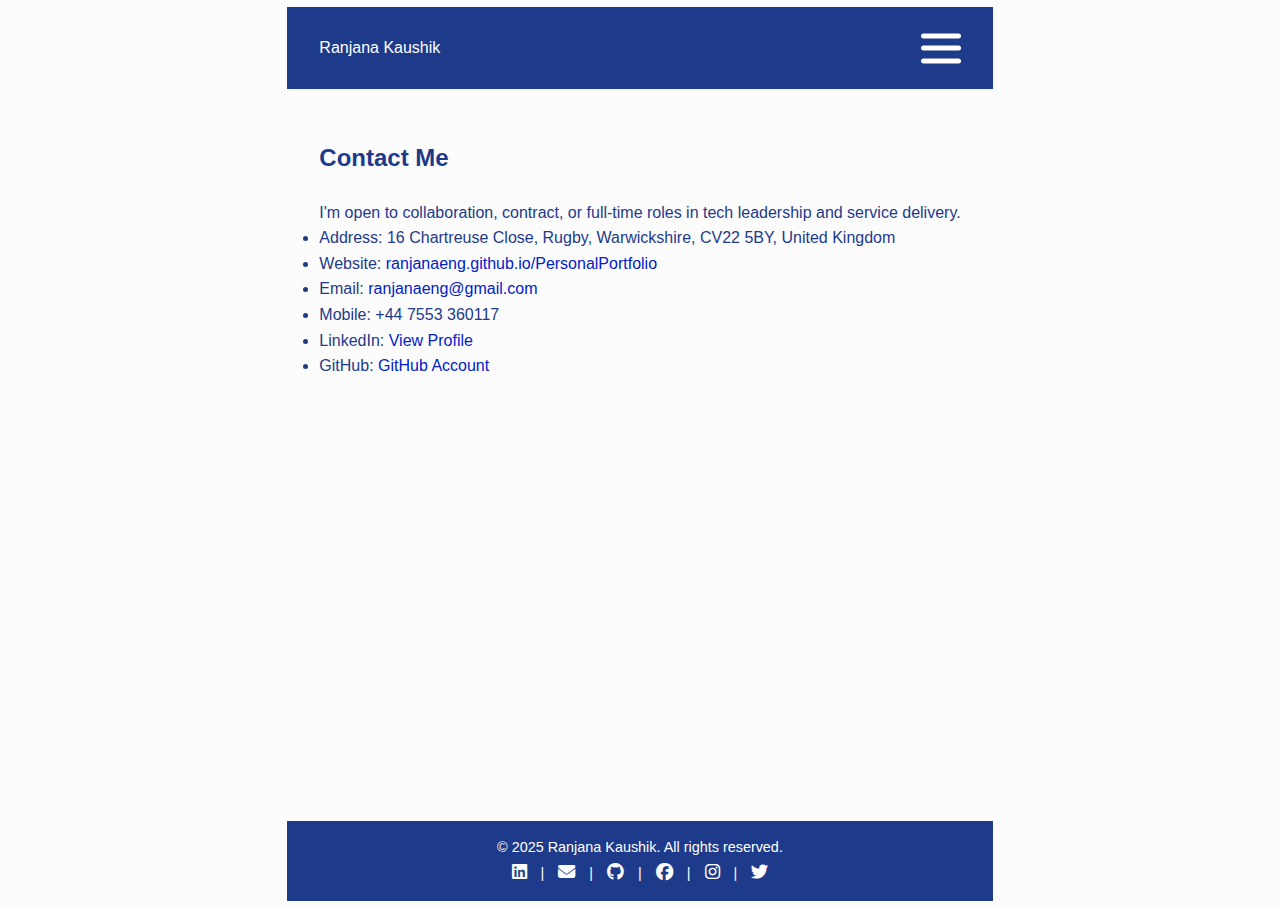
<file: contact.html>
<!DOCTYPE html>
<html lang="en">    
<head>
    <meta charset="UTF-8">
    <meta name="viewport" content="width=device-width, initial-scale=1.0">
    <title>Contact Page</title>
    <link rel="stylesheet" href="./styles/style.css">
    <script src="./scripts/script.js" defer></script>
    <link rel="stylesheet" href="https://cdnjs.cloudflare.com/ajax/libs/font-awesome/6.4.2/css/all.min.css">
    <link rel="icon" type="image/x-icon" href="favicon.ico">
</head>
<body>
<div id="container">
  <div id="header">
    <div class="off-screen-menu">
      <a href="index.html">Home</a>
      <a href="about.html">About Me</a>
      <a href="projects.html">Projects</a>
      <a href="clientprojects.html">Client Projects</a>
      <a href="contact.html" class="current">Contact</a>
    </div>
   
    <nav>
      <div>Ranjana Kaushik</div>
      <div class="ham-menu">
        <span></span>
        <span></span>
        <span></span>
      </div>
    </nav>

  </div>  
    <section id="contactme" class="visible">
        <h2>Contact Me</h2>
        <p>I'm open to collaboration, contract, or full-time roles in tech leadership and service delivery.</p>
        <ul id="summary-list">
            <li>Address: 16 Chartreuse Close, Rugby, Warwickshire, CV22 5BY, United Kingdom</li>
            <li>Website: <a href="https://ranjanaeng.github.io/PersonalPortfolio/">ranjanaeng.github.io/PersonalPortfolio</a></li>
            <li>Email: <a href="mailto:ranjanaeng@gmail.com">ranjanaeng@gmail.com</a></li>
            <li>Mobile: +44 7553 360117</li>
            <li>LinkedIn: <a href="https://linkedin.com/in/ranjana-k-0b615b68" target="_blank">View Profile</a></li>
            <li>GitHub: <a href="https://github.com/ranjanaeng">GitHub Account</a></li>
        </ul>
    </section>
             
    <button id="backToTop" onclick="window.scrollTo({top: 0, behavior: 'smooth'});">Top</button>  
    <div id="footer">
    <footer>
        <p>&copy; 2025 Ranjana Kaushik. All rights reserved.</p>
        <div class="social-icons">
          <a href="https://linkedin.com/in/ranjana-k-0b615b68" target="_blank" aria-label="LinkedIn"><i class="fab fa-linkedin"></i></a> |
          <a href="mailto:ranjanaeng@gmail.com" aria-label="Email"><i class="fas fa-envelope"></i></a> |
          <a href="https://github.com/ranjanaeng" target="_blank" aria-label="GitHub"><i class="fab fa-github"></i></a> |
          <a href="https://www.facebook.com/ranjana.kaushik.9" aria-label="Facebook"><i class="fab fa-facebook"></i></a> |
          <a href="https://www.instagram.com/ranjan_chandan_nivika_nivik/" target="_blank" aria-label="Instagram"><i class="fab fa-instagram"></i></a> |
          <a href="https://x.com/RanjanaKaushik1" target="_blank" aria-label="Twitter"><i class="fab fa-twitter"></i></a>
        </div>
      </footer>
    </div> 
</div>
</body>  
</html>
</file>
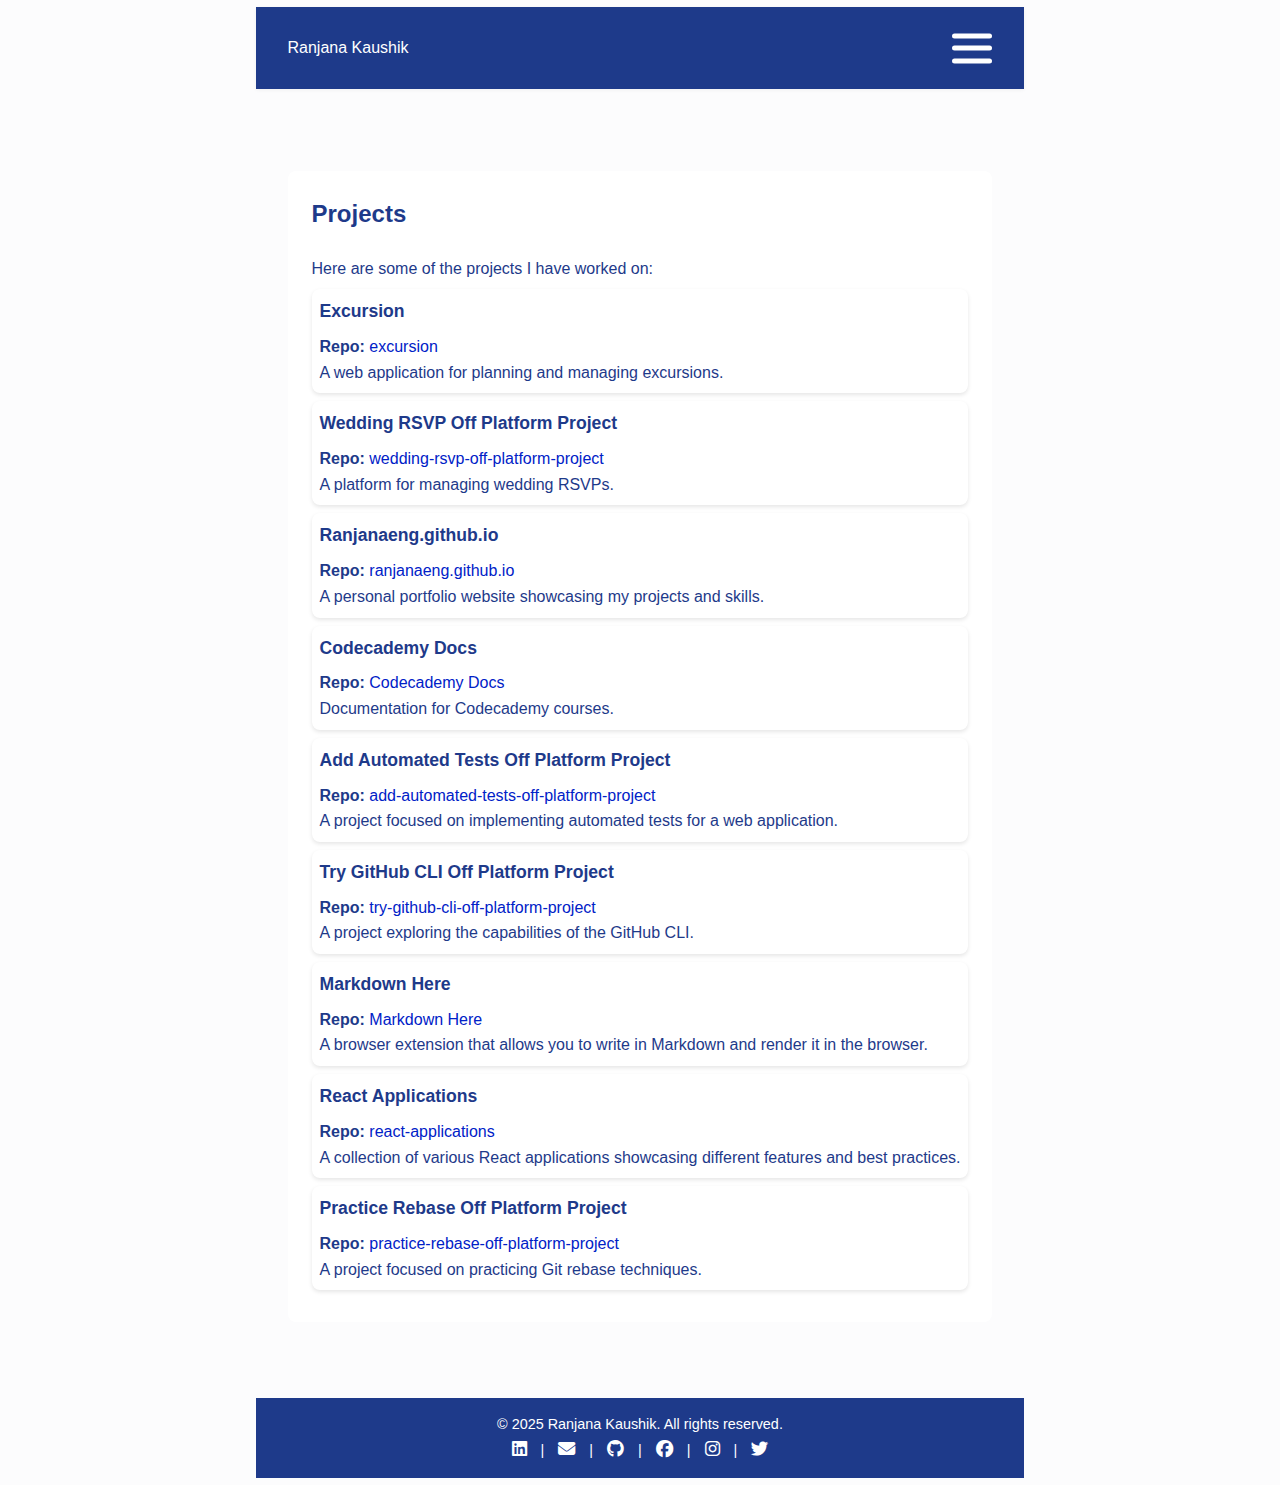
<file: projects.html>
<!DOCTYPE html>
<html lang="en">
<head>
    <meta charset="UTF-8">
    <meta name="viewport" content="width=device-width, initial-scale=1.0">
    <title>All Projects</title>
    <link rel="stylesheet" href="./styles/style.css">
    <script src="./scripts/script.js" defer></script>
    <link rel="stylesheet" href="https://cdnjs.cloudflare.com/ajax/libs/font-awesome/6.4.2/css/all.min.css">
    <link rel="icon" type="image/x-icon" href="favicon.ico">
</head>
<body>
<div id="container">
  <div id="header">
    <div class="off-screen-menu">
        <a href="index.html">Home</a>
        <a href="about.html">About Me</a>
        <a href="projects.html" class="current">Projects</a>
        <a href="clientprojects.html">Client Projects</a>
        <a href="contact.html">Contact</a>
    </div>
    <nav>
      <div>Ranjana Kaushik</div>
      <div class="ham-menu">
        <span></span>
        <span></span>
        <span></span>
      </div>
    </nav>
  </div>
    <section id="projects">
    <div id="projects-list">
        <h2>Projects</h2>
        <p>Here are some of the projects I have worked on:</p>

        <div class="project-card">
            <h3>Excursion</h3>
            <p><strong>Repo:</strong> <a href="https://github.com/ranjanaeng/excursion" target="_blank">excursion</a></p>
            <p>A web application for planning and managing excursions.</p>
        </div>

        <div class="project-card">
            <h3>Wedding RSVP Off Platform Project</h3>
            <p><strong>Repo:</strong> <a href="https://github.com/ranjanaeng/wedding-rsvp-off-platform-project" target="_blank">wedding-rsvp-off-platform-project</a></p>
            <p>A platform for managing wedding RSVPs.</p>
        </div>
        <div class="project-card">
            <h3>Ranjanaeng.github.io</h3>
            <p><strong>Repo:</strong> <a href="https://github.com/ranjanaeng/ranjanaeng.github.io" target="_blank">ranjanaeng.github.io</a></p>
            <p>A personal portfolio website showcasing my projects and skills.</p>
        </div>
        <div class="project-card">
            <h3>Codecademy Docs</h3>
            <p><strong>Repo:</strong> <a href="https://github.com/ranjanaeng/Codecademydocs" target="_blank">Codecademy Docs</a></p>
            <p>Documentation for Codecademy courses.</p>
        </div>
        <div class="project-card">
            <h3>Add Automated Tests Off Platform Project</h3>
            <p><strong>Repo:</strong> <a href="https://github.com/ranjanaeng/add-automated-tests-off-platform-project" target="_blank">add-automated-tests-off-platform-project</a></p>
            <p>A project focused on implementing automated tests for a web application.</p>
        </div>
        <div class="project-card">
            <h3>Try GitHub CLI Off Platform Project</h3>
            <p><strong>Repo:</strong> <a href="https://github.com/ranjanaeng/try-github-cli-off-platform-project" target="_blank">try-github-cli-off-platform-project</a></p>
            <p>A project exploring the capabilities of the GitHub CLI.</p>
        </div>
        <div class="project-card">
            <h3>Markdown Here</h3>
            <p><strong>Repo:</strong> <a href="https://github.com/ranjanaeng/Markdown-Here" target="_blank">Markdown Here</a></p>
            <p>A browser extension that allows you to write in Markdown and render it in the browser.</p>
        </div>
        <div class="project-card">
            <h3>React Applications</h3>
            <p><strong>Repo:</strong> <a href="https://github.com/ranjanaeng/react-applications" target="_blank">react-applications</a></p>
            <p>A collection of various React applications showcasing different features and best practices.</p>
        </div>
        <div class="project-card">
            <h3>Practice Rebase Off Platform Project</h3>
            <p><strong>Repo:</strong> <a href="https://github.com/ranjanaeng/practice-rebase-off-platform-project" target="_blank">practice-rebase-off-platform-project</a></p>
            <p>A project focused on practicing Git rebase techniques.</p>
        </div>
    </div>
 </section>
<button id="backToTop" onclick="window.scrollTo({top: 0, behavior: 'smooth'});">Top</button>
<div id="footer">
    <footer>
        <p>&copy; 2025 Ranjana Kaushik. All rights reserved.</p>
        <div class="social-icons">
          <a href="https://linkedin.com/in/ranjana-k-0b615b68" target="_blank" aria-label="LinkedIn"><i class="fab fa-linkedin"></i></a> |
          <a href="mailto:ranjanaeng@gmail.com" aria-label="Email"><i class="fas fa-envelope"></i></a> |
          <a href="https://github.com/ranjanaeng" target="_blank" aria-label="GitHub"><i class="fab fa-github"></i></a> |
          <a href="https://www.facebook.com/ranjana.kaushik.9" aria-label="Facebook"><i class="fab fa-facebook"></i></a> |
          <a href="https://www.instagram.com/ranjan_chandan_nivika_nivik/" target="_blank" aria-label="Instagram"><i class="fab fa-instagram"></i></a> |
          <a href="https://x.com/RanjanaKaushik1" target="_blank" aria-label="Twitter"><i class="fab fa-twitter"></i></a>
        </div>
      </footer>
</div>
</div>
</body>
</html>
</file>
<file: styles/style.css>
/* base styles */
* {
    margin: 0;
    padding: 0;
    box-sizing: border-box;
    text-decoration: none;
}

/* off-screen-menu */
.off-screen-menu {
    background-color:  #1e3a8a;
    height: 100vh;
    width: 100vw;
    max-width: 250px;
    position: fixed;
    top: 0;
    /*right: -450px;*/
    right:-100vw; /* off-screen */
    display: flex;
    flex-direction: column;
    align-items: center;    
    justify-content: center;
    text-align: center;
    font-size: 1rem;
    transition: right 0.3s;
    /*transition: .3s ease;*/
    padding: 1em;
    z-index: 2000; /* ✅ stays above nav */
    overflow-x: hidden; /* ✅ avoids horizontal scroll */
}
.off-screen-menu.active {
    right: 0;
}

/* off-screen-menu a */
.off-screen-menu a {
    color: white;
    padding: 0.5em;
}
/* off-screen-menu a:visited */
.off-screen-menu a:visited {
    color: white;
}
/* off-screen-menu a:hover */
.off-screen-menu a:hover {
  color: white;
}
.off-screen-menu a.current {
  font-weight: bold;
  color: white; 
  border-bottom: 3px solid white; 
}

/* ham menu */
.ham-menu {
    height: 50px;
    width: 40px;
    margin-left: auto;
    position: relative;
    cursor: pointer;
    z-index: 2500;
}
.ham-menu span {
    height: 5px;
    width: 100%;
    background-color: white;
    border-radius: 25px;
    position: absolute;
    left: 50%;
    top: 50%;
    transform: translate(-50%, -50%);
    transition: .3s ease;
}
.ham-menu span:nth-child(1) {
    top: 25%;
}
.ham-menu span:nth-child(3) {
    top: 75%;
}
.ham-menu.active span {
    background-color: white;
}
.ham-menu.active span:nth-child(1) {
    top: 50%;
    transform: translate(-50%, -50%) rotate(45deg);
}
.ham-menu.active span:nth-child(2) {
    opacity: 0;
}
.ham-menu.active span:nth-child(3) {
    top: 50%;
    transform: translate(-50%, -50%) rotate(-45deg);
}

/*-----------------------------------------------------*/

.social-icons a {
    margin: 0 10px;
    color: white;
    font-size: 1.2em;
    text-decoration: none;
  }

body{
      font-family: 'Open Sans', sans-serif;
      margin: 0;
      background-color: #FCFCFD;
      color: #1e3a8a;
      scroll-behavior: smooth;
      height: 100%;
      display: flex;
      flex-direction: column;
      margin: 2px;
      padding: 2px;  
      overflow-x: hidden; /* ✅ prevent horizontal scrolling */
      line-height: 1.6;
}

/* Container */
#container {
  max-width: 1100px;
  min-height: 100vh;
  height: 100vh;
  margin: 0 auto;
  padding: 0.2em;
  flex: 1;
  display: flex;
  flex-direction: column;
  overflow-x: hidden; /* ✅ prevent horizontal scrolling */
  word-break: break-word; /* Ensure long words break */

}

section, #contactme, #aboutme, #introduction, #projects, #clientprojects {
      padding: 4em 2em;
      max-width: 800px;
      margin: auto;
      flex: 1;
      transform: translateY(20px);
      transition: opacity 0.6s ease-out, transform 0.6s ease-out;
      padding-top: 30px; /* prevent overlap from sticky nav */
  }
/*section.visible {
      opacity: 1;
      transform: translateY(0);
  }*/

.project {
    background: white;
    padding: 1em;
    border-radius: 6px;
    margin-bottom: 1.5em;
    box-shadow: 0 2px 4px rgba(0,0,0,0.1);
}

/* nav style */
nav {
  /*background: ;
  color: white;*/
  background-color: #1e3a8a;
  color: white;
  display: flex;
  justify-content: space-between;
  align-items: center;
  padding: 1em 2em;
  position: sticky;
  top: 0;
  z-index: 1000;
  box-shadow: 0 1px 4px rgba(0,0,0,0.05);
}
nav a.current {
  font-weight: bold;
  color: white; 
  border-bottom: 3px solid white; 
}
/* Headers */
h1{
    font-size: 2em;
    color: #1e3a8a; /* Primary */
    text-align: center;
}

h2{
    text-align: left;
    color: #1e3a8a; /* Primary */
    margin-bottom: 0.5em;
    padding-bottom: 10px;
}

h3 {
  color: #1e3a8a; /* Primary */
  margin-bottom: 0.5em;
}

.highlight{
    color: #074B34;
}

/* Buttons */
button, .btn {
  background-color: #074B34;
  color: #ffffff;
  border: none;
  padding: 0.6em 1.2em;
  border-radius: 6px;
  cursor: pointer;
  margin-top: 1em;
  display: inline-block;
  text-decoration: none;
}
button:hover, .btn:hover {
  background-color: #1e3a8a;
  color : #ffffff;
}

.project-name {
    font-size: 1.1em; /* Slightly larger font size */
    width: 200px; /* Fixed width for alignment */
}
.repo-link {
    text-decoration: none; /* No underline */
    width:250px; /* Fixed width for alignment */
}

#profileimage img {
  width: 150px;        
  height: 150px;
  max-width: 100%;
  border-radius: 50%;
  display: block;
  margin: 0 auto;
  box-shadow: 0 2px 6px rgba(0, 0, 0, 0.1); /* Optional: subtle shadow */
}

#backToTop {
    position: fixed;
    bottom: 20px;
    right: 20px;
    background-color: #1e3a8a;
    color: white;
    border: none;
    padding: 0.7em 1.5em;
    font-size: 1rem;
    border-radius: 4px;
    display: none;
    cursor: pointer;
  }

footer {
    background-color: #1e3a8a;
    color: white;
    text-align: center;
    padding: 1em 0;
    font-size: 0.9em;
    position: relative;
    bottom: 0; 
  }
/* Links */
a{
    color: #0021C7;
    text-decoration: none;
    word-break: break-word; /* Ensure long words break */
}
a:hover{
    color: #1e3a8a;
    text-decoration: underline;
}

/* Cards */
.card {
  background-color: white; /* White card on light bg */
  border-radius: 12px;
  padding: 1.5em;
  margin-bottom: 1.5em;
  box-shadow: 0 4px 12px rgba(0, 0, 0, 0.03);
}

#aboutme-summary, #professional-summary, #technical-skills, 
#certifications, #education, #languages, #interests, 
#projects-list,
#client-projects-list {
    background-color: white;
    border-radius: 8px;
    /*padding-bottom: 1em;
    padding-left: 1em;*/
    padding: 1.5em;
    margin: 2em 0;
   
}
#professional-summary h3,
#technical-skills h3,
#certifications h3,
#education h3,
#languages h3,
#interests h3 {
  margin-bottom: 1em;
}

.summary-list, #certification-list, #education-list, #interest-list, #language-list {
  list-style-type: square;
  padding-left: 1em;
  margin: 0.5em 0;
  color: #1e3a8a;
}

.Tech-Environment {
    list-style-type: none;
    padding-left: 1em;
    padding-bottom: 1em;
    margin: 0.5em 0;
    color: #1e3a8a;
}
.Tech-Environment li{
  padding-top: 0.5em;
}

#technical-skills-table {
    border-collapse: collapse;  
    overflow-x: auto;
    width: 100%;
    word-break: break-word;
}
#technical-skills-table th, #technical-skills-table td {
    border-collapse: collapse;  
    padding: 0.5em;
    border: 1px solid #e2e8f0; /* Light gray border */
    word-break: break-word;
}
#technical-skills-table th {
    color: #1e3a8a; /* Primary color for header text */
    text-align: left;   
    /*width: 200px; /* Fixed width for alignment */
}
.summary-list a,
#certification-list a {
    color: #0021C7;
    text-decoration: none;
}
.summary-list a:hover
#certification-list a:hover {
   color: #1e3a8a;
  text-decoration: underline;
}

.project-card {
  background-color: white;
  border-radius: 8px;
  box-shadow: 0 2px 4px rgba(0,0,0,0.1);
  padding: 0.5em;
  margin: 0.5em 0;
  word-wrap: break-word;
}

.project-card h3 {
  font-size: 1.1em;
  color: #1e3a8a;
}

.project-card a {
  color: #0021C7;
  word-break: break-word;
}
.project-card a:hover {
  color: #1e3a8a;
  text-decoration: underline;
}

.project-table {
    width: 100%;
    border-collapse: collapse;  
    overflow-x: auto;
    word-break: break-word; /* Ensure long words break */

}

.project-table th {
   border-collapse: collapse; 
    font-size: 1.2em;
    text-align: left;
    padding: 0.5em;
    color: #1e3a8a; /* Primary color for header text */
    word-break: break-word; /* Ensure long words break */
}
.project-table td {
   border-collapse: collapse; 
    padding: 0.5em;
    vertical-align: top;
    word-break: break-word; /* Ensure long words break */
}
.project-table th, .project-table td {
    padding: 0.5em;
    border: 1px solid #e2e8f0; /* Light gray border */
}
.order-list {
    padding-left: 1em;
    margin: 0.5em 0;
    color: #1e3a8a;
}
</file>
